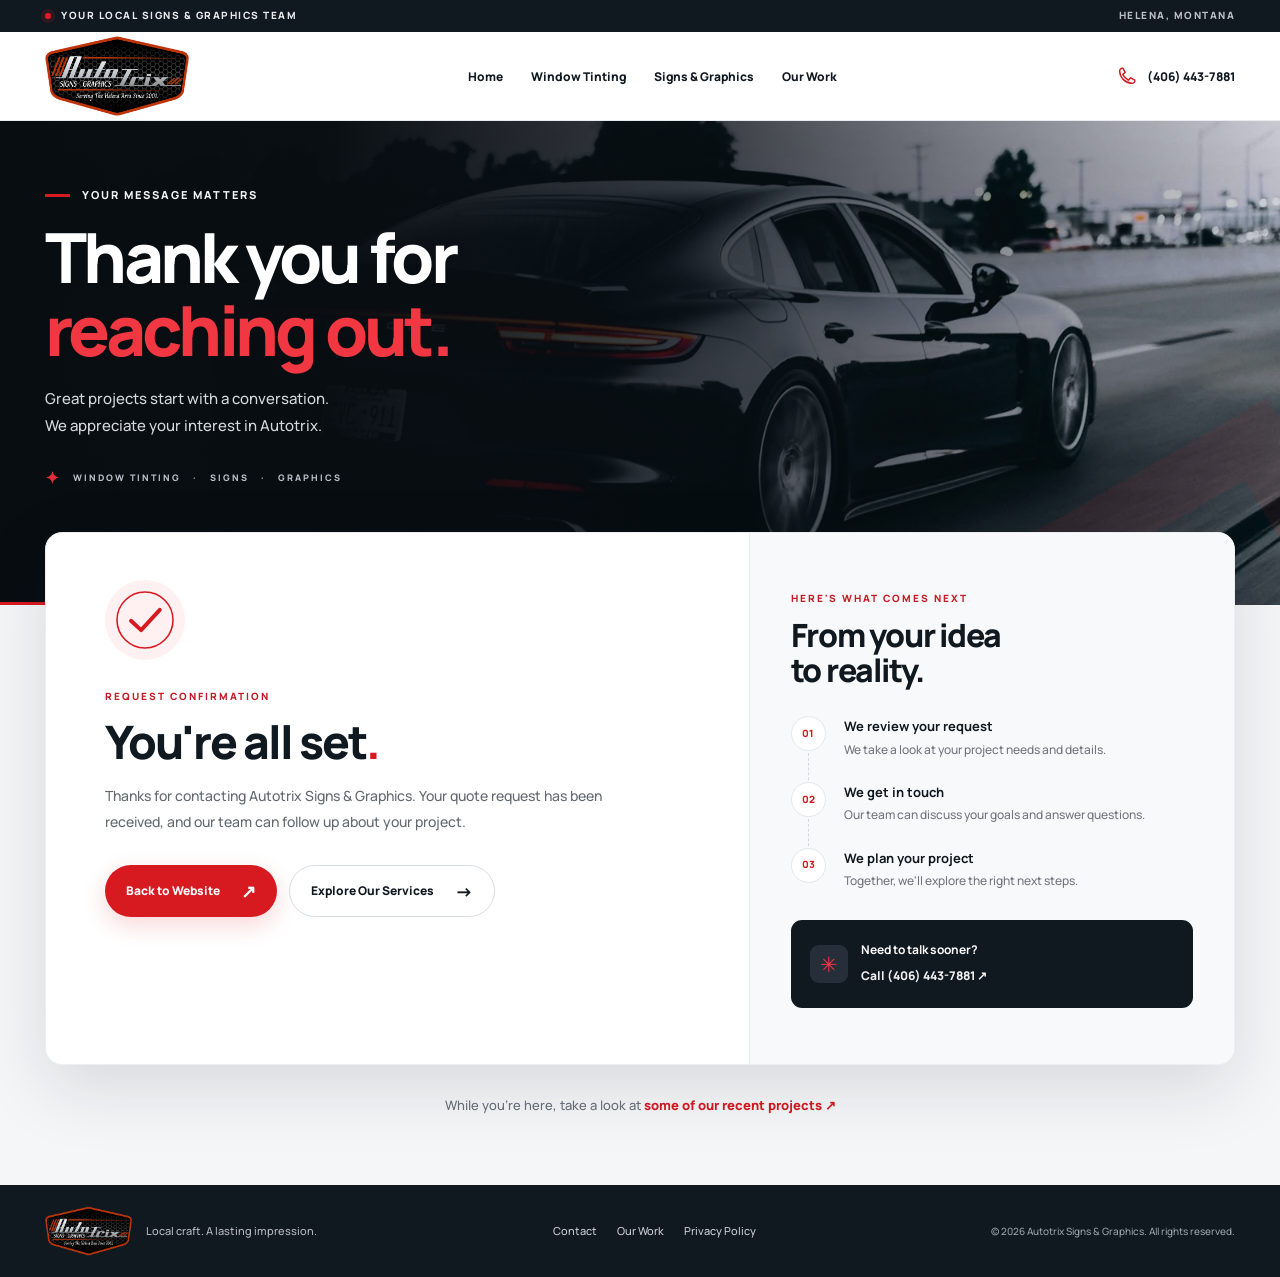
<file: thank-you.html>
<!DOCTYPE html>
<html lang="en">
<head>
  <meta charset="UTF-8" />
  <meta name="viewport" content="width=device-width, initial-scale=1" />
  <meta name="theme-color" content="#101820" />
  <meta name="description" content="Thank you for contacting Autotrix Signs & Graphics in Helena, Montana. Explore our window tinting, signs and custom graphics." />
  <title>Thank You | Autotrix Signs & Graphics</title>
  <link rel="icon" href="assets/favicon.svg" type="image/svg+xml" />
  <link rel="stylesheet" href="assets/fonts.css" />
  <link rel="stylesheet" href="style.css" />
  <link rel="stylesheet" href="thank-you.css" />
</head>
<body class="ty-page">
  <a class="ty-skip" href="#thank-you-main">Skip to main content</a>

  <div class="ty-announcement">
    <div class="ty-container ty-announcement-inner">
      <span><span class="ty-live-dot" aria-hidden="true"></span> YOUR LOCAL SIGNS & GRAPHICS TEAM</span>
      <span class="ty-location">HELENA, MONTANA</span>
    </div>
  </div>

  <header class="ty-header">
    <div class="ty-container ty-navigation">
      <a class="ty-brand" href="index.html#home" aria-label="Autotrix Signs and Graphics — homepage">
        <img src="assets/autotrix-official-logo.png" alt="Autotrix Signs & Graphics" width="1100" height="625" />
      </a>
      <nav class="ty-nav" aria-label="Main navigation">
        <a href="index.html#home">Home</a>
        <a href="index.html#tinting">Window Tinting</a>
        <a href="index.html#services">Signs & Graphics</a>
        <a href="index.html#work">Our Work</a>
      </nav>
      <a class="ty-call" href="tel:+14064437881" aria-label="Call Autotrix at 406 443 7881">
        <svg viewBox="0 0 24 24" width="18" height="18" fill="none" stroke="currentColor" stroke-width="1.7" stroke-linecap="round" stroke-linejoin="round" aria-hidden="true"><path d="M7.5 3.5 10 8l-2.6 2.5a17 17 0 0 0 6.1 6.1L16 14l4.5 2.5a3 3 0 0 1-3.4 3.5C10 19.6 4.4 14 4 6.9a3 3 0 0 1 3.5-3.4Z"/></svg>
        <span>(406) 443-7881</span>
      </a>
    </div>
  </header>

  <main id="thank-you-main">
    <section class="ty-hero" aria-labelledby="thank-you-heading">
      <div class="ty-container ty-hero-inner">
        <p class="ty-eyebrow"><span aria-hidden="true"></span> YOUR MESSAGE MATTERS</p>
        <h1 id="thank-you-heading">Thank you for<br /><em>reaching out.</em></h1>
        <p>Great projects start with a conversation.<br />We appreciate your interest in Autotrix.</p>
        <div class="ty-hero-caption"><span aria-hidden="true">✦</span> WINDOW TINTING <span aria-hidden="true">·</span> SIGNS <span aria-hidden="true">·</span> GRAPHICS</div>
      </div>
      <span class="ty-hero-edge" aria-hidden="true"></span>
    </section>

    <section class="ty-content" aria-label="Request confirmation and next steps">
      <div class="ty-container">
        <div class="ty-confirmation">
          <div class="ty-success">
            <div class="ty-icon-wrap" aria-hidden="true">
              <svg class="ty-check" viewBox="0 0 90 90" xmlns="http://www.w3.org/2000/svg">
                <circle class="ty-check-ring" cx="45" cy="45" r="36" fill="none" stroke="currentColor" stroke-width="2" />
                <path class="ty-check-mark" d="M27 46 40 58 64 32" fill="none" stroke="currentColor" stroke-width="5" stroke-linecap="round" stroke-linejoin="round" />
              </svg>
            </div>
            <p class="ty-card-kicker">REQUEST CONFIRMATION</p>
            <h2>You're all set<span class="ty-period">.</span></h2>
            <p class="ty-lead">Thanks for contacting Autotrix Signs & Graphics. Your quote request has been received, and our team can follow up about your project.</p>
            <div class="ty-buttons">
              <a href="index.html#home" class="ty-btn ty-btn-primary">Back to Website <span aria-hidden="true">↗</span></a>
              <a href="index.html#services" class="ty-btn ty-btn-outline">Explore Our Services <span aria-hidden="true">→</span></a>
            </div>
          </div>
          <aside class="ty-next" aria-labelledby="ty-next-heading">
            <p class="ty-card-kicker">HERE'S WHAT COMES NEXT</p>
            <h2 id="ty-next-heading">From your idea<br />to reality.</h2>
            <ol class="ty-steps">
              <li><span class="ty-step-num">01</span><div><strong>We review your request</strong><p>We take a look at your project needs and details.</p></div></li>
              <li><span class="ty-step-num">02</span><div><strong>We get in touch</strong><p>Our team can discuss your goals and answer questions.</p></div></li>
              <li><span class="ty-step-num">03</span><div><strong>We plan your project</strong><p>Together, we'll explore the right next steps.</p></div></li>
            </ol>
            <div class="ty-help"><span class="ty-help-icon" aria-hidden="true">✳</span><div><strong>Need to talk sooner?</strong><a href="tel:+14064437881">Call (406) 443-7881 <span aria-hidden="true">↗</span></a></div></div>
          </aside>
        </div>
        <p class="ty-under-note">While you're here, take a look at <a href="index.html#work">some of our recent projects <span aria-hidden="true">↗</span></a></p>
      </div>
    </section>
  </main>

  <footer class="ty-footer">
    <div class="ty-container ty-footer-inner">
      <div class="ty-footer-brand"><img src="assets/autotrix-official-logo.png" alt="Autotrix Signs & Graphics" width="1100" height="625" /><span>Local craft. A lasting impression.</span></div>
      <div class="ty-footer-links"><a href="index.html#contact">Contact</a><a href="index.html#work">Our Work</a><a href="https://www.autotrixgraphics.com/privacy" target="_blank" rel="noopener noreferrer">Privacy Policy</a></div>
      <p>© 2026 Autotrix Signs & Graphics. All rights reserved.</p>
    </div>
  </footer>
</body>
</html>
</file>
<file: assets/fonts.css>
@font-face {
  font-family: 'Manrope';
  font-style: normal;
  font-weight: 400;
  font-display: swap;
  src: url(manrope-0.ttf) format('truetype');
}
@font-face {
  font-family: 'Manrope';
  font-style: normal;
  font-weight: 500;
  font-display: swap;
  src: url(manrope-1.ttf) format('truetype');
}
@font-face {
  font-family: 'Manrope';
  font-style: normal;
  font-weight: 600;
  font-display: swap;
  src: url(manrope-2.ttf) format('truetype');
}
@font-face {
  font-family: 'Manrope';
  font-style: normal;
  font-weight: 700;
  font-display: swap;
  src: url(manrope-3.ttf) format('truetype');
}
@font-face {
  font-family: 'Manrope';
  font-style: normal;
  font-weight: 800;
  font-display: swap;
  src: url(manrope-4.ttf) format('truetype');
}
</file>
<file: style.css>
/* AUTOTRIX — Pure CSS, mobile responsive. Change brand colors here. */
:root {
  --red:#d71920;
  --red-dark:#b91017;
  --ink:#101820;
  --muted:#60646b;
  --pale:#f5f6f8;
  --line:#e2e4e7;
  --white:#fff;
  --font:'Manrope',Arial,sans-serif;
  --container:1240px
}
* {
  box-sizing:border-box
}
html {
  scroll-behavior:smooth;
  scroll-padding-top:100px
}
body {
  margin:0;
  color:var(--ink);
  font:500 15px/1.75 var(--font);
  background:#fff;
  -webkit-font-smoothing:antialiased
}
button,input,textarea,select {
  font:inherit
}
button,a,input,select,textarea {
  -webkit-tap-highlight-color:transparent
}
button {
  cursor:pointer
}
button,a {
  touch-action:manipulation
}
button {
  color:inherit
}
a {
  color:inherit;
  text-decoration:none
}
button {
  border:0
}
img {
  display:block;
  max-width:100%
}
h1,h2,h3,p {
  margin:0
}
h1,h2,h3 {
  line-height:1.12;
  font-weight:800;
  letter-spacing:-1.8px
}
h2 {
  font-size:clamp(34px,3.8vw,52px)
}
h3 {
  letter-spacing:-.65px
}
p {
  color:var(--muted)
}
ul {
  padding:0;
  list-style:none
}
svg {
  width:22px;
  height:22px;
  fill:none;
  stroke:currentColor;
  stroke-width:1.6;
  stroke-linecap:round;
  stroke-linejoin:round;
  flex-shrink:0
}
.icon-library {
  position:absolute;
  width:0;
  height:0;
  overflow:hidden
}
.container {
  width:min(var(--container),calc(100% - 96px));
  margin-inline:auto
}
.section {
  padding:106px 0
}
section[id] {
  scroll-margin-top:20px
}
.text-red {
  color:var(--red)
}
.sr-only,.honeypot {
  position:absolute;
  width:1px;
  height:1px;
  padding:0;
  margin:-1px;
  overflow:hidden;
  clip:rect(0,0,0,0);
  white-space:nowrap;
  border:0
}
[hidden] {
  display:none!important
}
.skip-link {
  position:fixed;
  top:8px;
  left:8px;
  padding:10px 20px;
  background:var(--ink);
  color:#fff;
  z-index:1000;
  transform:translateY(-180%)
}
.skip-link:focus {
  transform:none
}
:focus-visible {
  outline:3px solid #e77c24;
  outline-offset:5px
}
::selection {
  background:#d71920;
  color:white
}
/* Shared buttons and section headings */
.button {
  position:relative; /* Keep animated ::before inside the button; fixes page overflow */
  display:inline-flex;
  align-items:center;
  justify-content:center;
  gap:26px;
  min-height:54px;
  padding:16px 25px;
  background:var(--red);
  color:#fff;
  font-size:13px;
  font-weight:800;
  line-height:1.4;
  border:1px solid transparent;
  border-radius:5px;
  transition:background .25s,transform .25s,box-shadow .25s;
  white-space:nowrap
}
.button:hover {
  background:var(--red-dark);
  transform:translateY(-3px);
  box-shadow:0 8px 24px #d7192024
}
.button svg {
  width:19px;
  height:19px;
  transition:transform .25s
}
.button:hover svg {
  transform:translateX(3px)
}
.button-small {
  min-height:46px;
  padding:12px 18px;
  gap:20px
}
.button-white {
  background:#fff;
  color:var(--ink)
}
.button-white:hover {
  background:var(--red);
  color:#fff
}
.button-row {
  display:flex;
  align-items:center;
  gap:30px;
  flex-wrap:wrap
}
.text-link {
  display:inline-flex;
  align-items:center;
  gap:13px;
  font-size:13px;
  font-weight:800;
  border-bottom:1px solid var(--ink);
  padding-bottom:7px
}
.text-link:hover {
  color:var(--red);
  border-color:var(--red)
}
.eyebrow {
  font-size:10px;
  line-height:1.5;
  letter-spacing:2.6px;
  font-weight:800;
  color:var(--red);
  margin-bottom:20px;
  display:flex;
  align-items:center;
  gap:12px
}
.eyebrow:before {
  content:"";
  width:26px;
  height:2px;
  background:var(--red)
}
.eyebrow.light {
  color:#e7e8e9
}
.section-heading {
  margin-bottom:44px
}
.section-heading>p:not(.eyebrow) {
  margin-top:20px
}
.centered {
  text-align:center
}
.centered .eyebrow {
  justify-content:center
}
.centered .eyebrow:after {
  content:"";
  height:2px;
  width:26px;
  background:var(--red)
}
.heading-row {
  display:flex;
  justify-content:space-between;
  align-items:flex-end;
  gap:60px
}
.heading-row>div:last-child:not(:first-child),.heading-row>p {
  max-width:380px
}
.heading-row .text-link {
  margin-top:20px
}
/* Announcement and navigation */
.announcement {
  background:var(--red);
  color:#fff;
  font-size:10px
}
.announcement-inner {
  display:flex;
  justify-content:space-between;
  align-items:center;
  min-height:35px
}
.announcement p {
  color:#fff;
  display:flex;
  align-items:center;
  gap:12px
}
.announcement strong {
  letter-spacing:1px;
  font-size:9px
}
.announcement a {
  margin-left:12px;
  text-decoration:underline;
  text-underline-offset:3px;
  font-weight:700
}
.location {
  font-size:9px;
  letter-spacing:1.6px
}
.live-dot {
  width:5px;
  height:5px;
  border-radius:50%;
  background:#fff;
  display:inline-block;
  box-shadow:0 0 0 4px #ffffff1a;
  flex-shrink:0
}
.site-header {
  position:sticky;
  top:0;
  z-index:30;
  background:#fffffffa;
  border-bottom:1px solid #efefef;
  transition:box-shadow .3s
}
.site-header.scrolled {
  box-shadow:0 6px 20px #1018200c
}
.navigation {
  height:91px;
  display:flex;
  align-items:center;
  justify-content:space-between;
  gap:24px
}
.brand {
  display:inline-flex;
  flex-direction:column;
  line-height:1;
  width:174px;
  flex-shrink:0;
  position:relative;
  transform:skew(-8deg)
}
.brand:before {
  content:"";
  position:absolute;
  left:56px;
  top:-8px;
  width:74px;
  height:17px;
  border-top:3px solid var(--red);
  border-radius:50%;
  transform:rotate(-6deg)
}
.brand-name {
  font-weight:800;
  font-size:31px;
  letter-spacing:-2px
}
.brand-name span {
  color:var(--red)
}
.brand-tagline {
  font-size:8px;
  font-weight:800;
  letter-spacing:3.2px;
  margin:5px 0 0 10px
}
.main-nav {
  display:flex;
  gap:25px;
  align-items:center;
  height:100%
}
.nav-link {
  font-size:11px;
  font-weight:800;
  position:relative;
  display:flex;
  align-items:center;
  height:100%;
  white-space:nowrap
}
.nav-link:after {
  content:"";
  position:absolute;
  bottom:24px;
  height:2px;
  left:0;
  width:0;
  background:var(--red);
  transition:width .25s
}
.nav-link:hover:after,.nav-link.active:after {
  width:100%
}
.header-actions {
  display:flex;
  gap:18px;
  align-items:center
}
.header-phone {
  display:flex;
  align-items:center;
  gap:9px;
  font-size:11px;
  font-weight:800;
  white-space:nowrap
}
.header-phone svg {
  width:18px;
  height:18px
}
.menu-toggle,.mobile-nav-quote {
  display:none
}
/* Hero carousel */
.hero {
  position:relative;
  background:#0b1116;
  color:white;
  isolation:isolate;
  overflow:hidden;
  touch-action:pan-y
}
.hero-slides {
  position:relative;
  min-height:610px
}
.hero-slide {
  position:absolute;
  inset:0;
  opacity:0;
  visibility:hidden;
  transition:opacity .7s ease,visibility .7s
}
.hero-slide.is-active {
  opacity:1;
  visibility:visible;
  z-index:1
}
.hero-slide:after {
  content:"";
  position:absolute;
  inset:0;
  background:linear-gradient(90deg,rgba(6,12,17,.95),rgba(6,12,17,.78) 30%,rgba(6,12,17,.08) 76%),linear-gradient(0deg,#0b1116b8,transparent 45%);
  z-index:-1
}
.hero-image {
  position:absolute;
  inset:0;
  width:100%;
  height:100%;
  object-fit:cover;
  object-position:center 57%;
  z-index:-2;
  transform:scale(1.035);
  transition:transform 8s ease-out
}
.is-active .hero-image {
  transform:scale(1)
}
.hero-slide[data-slide="1"] .hero-image {
  object-position:70% 50%
}
.hero-slide[data-slide="2"] .hero-image {
  object-position:65% 47%
}
.hero-slide[data-slide="3"] .hero-image {
  object-position:65% 55%
}
.hero-content {
  padding-top:79px;
  padding-bottom:90px
}
.hero .eyebrow {
  margin-bottom:25px;
  letter-spacing:3px;
  font-size:10px
}
.hero .eyebrow>span {
  display:none
}
.hero h1,.hero h2 {
  font-size:clamp(46px,5.3vw,76px);
  letter-spacing:-3.8px;
  line-height:1.06;
  max-width:790px
}
.hero em {
  color:#ff3941;
  font-style:normal
}
.hero-description {
  color:#d3d5d7;
  font-size:14px;
  line-height:1.8;
  max-width:415px;
  margin:23px 0 29px
}
.hero-text-link {
  font-size:12px;
  font-weight:700;
  display:flex;
  gap:13px;
  align-items:center;
  color:#f4f4f4
}
.hero-text-link span {
  font-size:21px
}
.hero-local {
  font-size:10px;
  color:#c1c5c9;
  display:flex;
  gap:7px;
  align-items:center;
  margin-top:34px
}
.hero-local svg {
  height:13px;
  width:13px
}
.hero-bottom {
  display:flex;
  align-items:center;
  gap:40px;
  position:relative;
  z-index:3;
  padding-bottom:28px
}
.slide-tabs {
  display:flex;
  width:min(830px,100%);
  gap:30px
}
.slide-tab {
  color:#c6c9cc;
  background:transparent;
  flex:1;
  font-size:11px;
  text-align:left;
  padding:16px 0 0;
  border-top:1px solid #ffffff38;
  transition:color .25s,border-color .25s;
  white-space:nowrap;
  position:relative
}
.slide-tab span {
  font-size:10px;
  margin-right:10px;
  color:#bfc3c7
}
.slide-tab.is-active {
  color:white;
  border-color:var(--red);
  font-weight:800
}
.slide-tab.is-active span {
  color:#ff4e55
}
.slider-controls {
  display:flex;
  gap:8px;
  margin-left:auto
}
.circle-button {
  height:38px;
  width:38px;
  display:inline-flex;
  align-items:center;
  justify-content:center;
  background:transparent;
  border:1px solid #ffffff45;
  border-radius:50%;
  font-size:20px;
  color:white;
  transition:background .25s
}
.circle-button:hover {
  background:var(--red);
  border-color:var(--red)
}
.pause-button {
  font-size:13px
}
.slide-progress {
  height:2px;
  background:var(--red);
  width:0;
  position:absolute;
  bottom:0;
  z-index:4;
  left:0
}
.slide-progress.running {
  animation:slideProgress 7s linear forwards
}
@keyframes slideProgress {
  to {
    width:100%
  }
}
/* Trust */
.trust-strip {
  border-bottom:1px solid var(--line);
  background:#fff
}
.trust-items {
  display:flex;
  padding:29px 0
}
.trust-items>div {
  flex:1;
  display:flex;
  align-items:center;
  justify-content:center;
  gap:16px;
  padding-inline:20px;
  border-right:1px solid var(--line)
}
.trust-items>div:first-child {
  padding-left:0;
  justify-content:flex-start
}
.trust-items>div:last-child {
  border:0;
  padding-right:0;
  justify-content:flex-end
}
.trust-items svg {
  width:31px;
  height:31px
}
.trust-items strong {
  display:block;
  color:var(--ink);
  font-size:11px
}
.trust-items p span {
  display:block;
  font-size:10px;
  color:#74787e;
  line-height:1.7
}
/* Tinting cards */
.tinting-section {
  padding-bottom:105px
}
.tinting-cards {
  display:flex;
  gap:26px;
  margin-top:48px
}
.tint-card {
  width:50%;
  min-height:520px;
  position:relative;
  overflow:hidden;
  border-radius:10px;
  isolation:isolate;
  padding:30px 38px 36px;
  background:var(--ink);
  color:#fff
}
.tint-card:after {
  content:"";
  position:absolute;
  inset:0;
  background:linear-gradient(0deg,#081018 4%,#0b131bde 34%,#0b131b15 100%);
  z-index:-1
}
.tint-card>img {
  position:absolute;
  inset:0;
  width:100%;
  height:100%;
  object-fit:cover;
  z-index:-2;
  transition:transform .8s
}
.tint-card:hover>img {
  transform:scale(1.055)
}
.tint-card:first-child>img {
  object-position:65% 50%
}
.tint-card:nth-child(2)>img {
  object-position:50% 20%
}
.pill {
  display:inline-flex;
  align-items:center;
  gap:7px;
  letter-spacing:1.2px;
  font-size:9px;
  padding:6px 10px;
  border:1px solid #ffffff50;
  border-radius:4px;
  background:#10182025;
  backdrop-filter:blur(6px)
}
.pill:before {
  content:"";
  width:5px;
  height:5px;
  border-radius:50%;
  background:#f43b44
}
.tint-content {
  margin-top:91px;
  position:relative;
  z-index:1
}
.service-icon {
  width:32px;
  height:32px;
  color:#f35a60;
  position:absolute;
  right:0;
  top:3px
}
.tint-content h3 {
  font-size:35px;
  letter-spacing:-1.2px
}
.tint-content>p {
  color:#cdd1d6;
  font-size:12px;
  font-weight:600;
  margin:10px 0 16px
}
.tint-content ul {
  margin:0 0 24px;
  font-size:11px;
  line-height:2.1;
  color:#dfe1e5
}
.tint-content li:before {
  content:"✓";
  color:#ff414b;
  margin-right:10px;
  font-weight:800
}
.tint-content .button {
  font-size:11px;
  min-height:45px;
  padding:12px 16px;
  gap:30px
}
.card-number {
  position:absolute;
  right:25px;
  bottom:12px;
  font-size:112px;
  color:#ffffff06;
  font-weight:800;
  letter-spacing:-10px;
  line-height:1
}
/* Benefits, dark section */
.benefits {
  background:var(--ink);
  color:#fff;
  padding:76px 0 40px
}
.benefits-intro {
  display:flex;
  justify-content:space-between;
  align-items:flex-end;
  gap:80px
}
.benefits-intro h2 {
  font-size:40px
}
.benefits-intro>p {
  max-width:340px;
  color:#b7bec5;
  font-size:13px;
  margin-bottom:5px
}
.benefit-list {
  display:flex;
  margin:45px 0 32px;
  padding-top:35px;
  border-top:1px solid #ffffff20
}
.benefit-list article {
  flex:1;
  padding:0 32px;
  border-right:1px solid #ffffff20
}
.benefit-list article:first-child {
  padding-left:0
}
.benefit-list article:last-child {
  padding-right:0;
  border:0
}
.benefit-list svg {
  width:32px;
  height:32px;
  color:#ff555c;
  margin-bottom:22px
}
.benefit-list h3 {
  font-size:17px;
  letter-spacing:-.3px;
  margin-bottom:12px
}
.benefit-list p {
  font-size:11px;
  color:#b7bec5;
  line-height:1.9;
  max-width:225px
}
.fine-print {
  font-size:9px;
  color:#949da6;
  border-top:1px solid #ffffff15;
  padding-top:20px
}
/* Signs and graphics cards */
.services-grid {
  display:flex;
  flex-wrap:wrap;
  gap:36px 25px
}
.service-card {
  width:calc((100% - 50px)/3);
  background:transparent;
  text-align:left;
  padding:0;
  border-radius:7px
}
.service-photo {
  position:relative;
  height:235px;
  overflow:hidden;
  background:#e4e7ea;
  border-radius:7px
}
.service-photo img {
  width:100%;
  height:100%;
  object-fit:cover;
  transition:transform .65s
}
.service-card:hover img {
  transform:scale(1.07)
}
.service-open {
  position:absolute;
  bottom:15px;
  right:15px;
  display:flex;
  align-items:center;
  justify-content:center;
  width:34px;
  height:34px;
  background:white;
  border-radius:50%;
  font-size:18px;
  transition:background .25s,color .25s
}
.service-card:hover .service-open {
  background:var(--red);
  color:white
}
.service-caption {
  padding:19px 1px 0
}
.service-caption>span {
  font-size:8px;
  font-weight:800;
  letter-spacing:1.5px;
  color:#8b8e94
}
.service-caption h3 {
  font-size:20px;
  margin:7px 0 8px
}
.service-caption p {
  font-size:11px
}
.more-services {
  margin-top:48px;
  padding:27px 0 0;
  border-top:1px solid var(--line)
}
.more-services>span {
  font-size:9px;
  letter-spacing:1.8px;
  font-weight:800;
  color:#81858b
}
.more-services>div {
  display:flex;
  gap:12px;
  flex-wrap:wrap;
  margin-top:14px
}
.more-services button {
  padding:9px 15px;
  background:var(--pale);
  border:1px solid #e8e9ec;
  border-radius:4px;
  font-size:10px;
  transition:color .25s,border-color .25s
}
.more-services button:hover {
  color:var(--red);
  border-color:var(--red)
}
/* Project gallery */
.work-section {
  background:var(--pale)
}
.gallery-toolbar {
  display:flex;
  justify-content:space-between;
  align-items:center;
  gap:20px;
  margin-bottom:25px
}
.gallery-filters {
  display:flex;
  flex-wrap:wrap;
  gap:5px
}
.gallery-filters button {
  background:transparent;
  font-size:11px;
  font-weight:700;
  padding:10px 17px;
  border-radius:5px;
  transition:background .25s,color .25s
}
.gallery-filters button.active {
  background:var(--ink);
  color:#fff
}
.gallery-filters button span {
  font-size:9px;
  opacity:.6;
  margin-left:7px
}
.gallery-hint {
  font-size:8px;
  letter-spacing:1px;
  color:#858990;
  display:flex;
  align-items:center;
  gap:14px
}
.gallery-hint>span {
  font-size:23px;
  color:var(--red)
}
.gallery-grid {
  display:flex;
  flex-wrap:wrap;
  gap:20px
}
.project {
  position:relative;
  isolation:isolate;
  height:290px;
  width:calc((100% - 40px)/3);
  overflow:hidden;
  border-radius:7px;
  text-align:left;
  padding:0;
  background:var(--ink);
  color:#fff
}
.project img {
  width:100%;
  height:100%;
  object-fit:cover;
  transition:transform .7s
}
.project:hover img {
  transform:scale(1.06)
}
.project:after {
  content:"";
  position:absolute;
  inset:25% 0 0;
  background:linear-gradient(transparent,#0b121ae8);
  pointer-events:none
}
.project-caption {
  display:flex;
  align-items:flex-end;
  justify-content:space-between;
  position:absolute;
  z-index:1;
  bottom:24px;
  left:24px;
  right:24px
}
.project-caption small {
  font-size:8px;
  letter-spacing:1.6px;
  color:#e1e5e8;
  display:block;
  margin-bottom:7px
}
.project-caption strong {
  font-size:19px;
  letter-spacing:-.5px
}
.project-plus {
  border:1px solid #ffffff70;
  border-radius:50%;
  width:32px;
  height:32px;
  display:flex;
  align-items:center;
  justify-content:center;
  font-size:20px;
  transition:background .25s;
  flex-shrink:0
}
.project:hover .project-plus {
  background:var(--red);
  border-color:var(--red)
}
/* About */
.about-layout {
  display:flex;
  gap:82px;
  align-items:center
}
.about-image {
  width:48%;
  position:relative;
  min-height:480px
}
.about-image>img {
  width:100%;
  height:480px;
  object-fit:cover;
  border-radius:8px
}
.about-stamp {
  position:absolute;
  bottom:-23px;
  right:-20px;
  background:var(--red);
  color:#fff;
  padding:24px 28px;
  width:225px;
  font-size:8px;
  letter-spacing:1.3px;
  box-shadow:0 16px 40px #d7192020
}
.about-stamp svg {
  display:block;
  margin-bottom:12px;
  width:24px;
  height:24px
}
.about-stamp strong {
  display:block;
  font-size:22px;
  line-height:1.3;
  letter-spacing:-.8px;
  margin-top:12px
}
.about-copy {
  flex:1
}
.about-copy h2 {
  font-size:42px
}
.about-copy>p:not(.eyebrow) {
  font-size:13px;
  margin-top:22px
}
.about-points {
  margin:25px 0 27px;
  display:flex;
  flex-direction:column;
  gap:9px
}
.about-points span {
  display:flex;
  gap:10px;
  font-size:11px;
  font-weight:700;
  align-items:center
}
.about-points svg {
  height:15px;
  width:15px;
  color:var(--red)
}
/* Four-step process */
.process-section {
  background:#fafafa;
  border-top:1px solid #eee
}
.process-steps {
  display:flex;
  gap:30px;
  margin-top:60px
}
.process-steps article {
  flex:1;
  position:relative;
  padding:0 18px 0 0;
  border-top:1px solid #dadddf
}
.step-number {
  position:relative;
  display:block;
  font-size:11px;
  font-weight:800;
  color:var(--red);
  padding-top:19px
}
.step-number:before {
  content:"";
  position:absolute;
  width:7px;
  height:7px;
  background:var(--red);
  border-radius:50%;
  top:-4px;
  left:0
}
.process-steps svg {
  width:31px;
  height:31px;
  margin:25px 0 18px
}
.process-steps h3 {
  font-size:21px;
  margin-bottom:13px
}
.process-steps p {
  font-size:12px;
  max-width:240px
}
/* Review callout */
.reviews-section {
  background:var(--ink);
  color:#fff;
  padding:65px 0;
  overflow:hidden
}
.reviews-layout {
  display:flex;
  align-items:center;
  gap:40px
}
.review-symbol {
  font-family:Georgia,serif;
  font-size:220px;
  color:var(--red);
  line-height:1;
  height:144px;
  align-self:flex-start
}
.reviews-layout>div:nth-child(2) {
  max-width:600px
}
.reviews-layout .eyebrow {
  font-size:9px
}
.reviews-layout h2 {
  font-size:37px
}
.reviews-layout p:not(.eyebrow) {
  color:#b6bec6;
  font-size:12px;
  max-width:470px;
  margin-top:20px
}
.reviews-layout>.button {
  margin-left:auto;
  flex-shrink:0;
  font-size:11px;
  gap:18px
}
/* FAQ */
.faq-layout {
  display:flex;
  gap:100px;
  align-items:flex-start
}
.faq-layout>.section-heading {
  width:36%;
  flex-shrink:0
}
.faq-layout h2 {
  font-size:43px
}
.faq-layout .section-heading>p:not(.eyebrow) {
  font-size:13px
}
.faq-layout .text-link {
  margin-top:28px
}
.faq-list {
  flex:1
}
.faq-list details {
  border-bottom:1px solid var(--line)
}
.faq-list details:first-child {
  border-top:1px solid var(--line)
}
.faq-list summary {
  list-style:none;
  cursor:pointer;
  display:flex;
  align-items:center;
  justify-content:space-between;
  gap:25px;
  padding:22px 0;
  font-size:13px;
  font-weight:800
}
.faq-list summary::-webkit-details-marker {
  display:none
}
.faq-list summary>span {
  width:18px;
  height:18px;
  position:relative;
  flex-shrink:0
}
.faq-list summary>span:before,.faq-list summary>span:after {
  content:"";
  position:absolute;
  width:12px;
  height:1.5px;
  background:var(--red);
  top:8px;
  left:3px
}
.faq-list summary>span:after {
  transform:rotate(90deg);
  transition:transform .25s
}
.faq-list details[open] summary>span:after {
  transform:rotate(0)
}
.faq-list details[open] summary {
  color:var(--red)
}
.faq-list details>div {
  padding:0 25px 23px 0;
  animation:fadeAnswer .3s ease
}
.faq-list details p {
  font-size:12px;
  line-height:1.9
}
@keyframes fadeAnswer {
  from {
    opacity:0;
    transform:translateY(-6px)
  }
  to {
    opacity:1;
    transform:none
  }
}
/* CTA banner */
.quote-banner {
  background:var(--red);
  color:#fff;
  overflow:hidden;
  position:relative
}
.quote-banner-inner {
  display:flex;
  align-items:center;
  justify-content:space-between;
  gap:50px;
  padding-block:58px;
  position:relative;
  isolation:isolate
}
.quote-banner .eyebrow:before {
  background:#fff
}
.quote-banner .eyebrow {
  font-size:9px
}
.quote-banner h2 {
  font-size:45px
}
.quote-banner .button {
  min-width:200px
}
.quote-banner .button:hover {
  background:var(--ink)
}
.banner-decor {
  position:absolute;
  right:15%;
  top:-110px;
  font-size:380px;
  color:#ffffff0c;
  z-index:-1;
  line-height:1.4
}
/* Contact form */
.contact-section {
  background:#fafafa
}
.contact-layout {
  display:flex;
  gap:100px;
  align-items:flex-start
}
.contact-copy {
  width:43%;
  padding-top:15px
}
.contact-copy h2 {
  font-size:43px
}
.contact-copy>p:not(.eyebrow) {
  font-size:13px;
  max-width:385px;
  margin-top:22px
}
.contact-links {
  display:flex;
  flex-direction:column;
  gap:24px;
  margin-top:40px
}
.contact-links>a,.contact-links>div {
  display:flex;
  align-items:center;
  gap:18px
}
.contact-icon {
  display:flex;
  align-items:center;
  justify-content:center;
  width:44px;
  height:44px;
  border:1px solid #e2e4e6;
  border-radius:50%;
  background:white;
  color:var(--red);
  flex-shrink:0
}
.contact-icon svg {
  height:19px;
  width:19px
}
.contact-links small {
  display:block;
  letter-spacing:1.5px;
  font-size:8px;
  color:#898d92;
  margin-bottom:4px
}
.contact-links strong {
  font-size:14px;
  letter-spacing:-.2px
}
.contact-links a:hover strong {
  color:var(--red)
}
.contact-copy p.contact-note {
  font-size:11px;
  border-top:1px solid var(--line);
  padding-top:25px;
  margin-top:35px;
  color:#7d8288
}
.quote-form {
  flex:1;
  background:#fff;
  border:1px solid #e8e9ec;
  padding:36px;
  border-radius:9px;
  box-shadow:0 12px 45px #10182005;
  min-width:0
}
.quote-form h3 {
  font-size:24px
}
.form-intro {
  font-size:11px;
  margin:12px 0 27px
}
.form-row {
  display:flex;
  gap:16px
}
.form-row>.form-field {
  width:50%
}
.form-field {
  margin-bottom:18px
}
.form-field label {
  display:block;
  font-size:10px;
  font-weight:800;
  margin-bottom:7px
}
.form-field label>span {
  color:var(--red)
}
.form-field input,.form-field select,.form-field textarea {
  width:100%;
  border:1px solid #dfe2e5;
  border-radius:4px;
  background:#fcfcfd;
  padding:12px 13px;
  min-height:46px;
  color:var(--ink);
  font-size:11px;
  transition:border-color .2s,box-shadow .2s
}
.form-field textarea {
  resize:vertical;
  min-height:105px
}
.form-field input:focus,.form-field select:focus,.form-field textarea:focus {
  outline:none;
  border-color:var(--red);
  box-shadow:0 0 0 3px #d7192010;
  background:white
}
.form-field ::placeholder {
  color:#92979f
}
.form-submit {
  width:100%;
  font-size:12px;
  justify-content:space-between
}
.form-note {
  font-size:9px;
  line-height:1.8;
  color:#82878e;
  margin-top:14px;
  text-align:center
}
.form-result {
  margin-top:18px;
  padding:18px;
  background:#f2f7f2;
  border:1px solid #d4e5d3;
  border-radius:5px;
  font-size:12px
}
.form-result p {
  color:#28422c
}
.form-result a {
  margin-top:12px;
  display:inline-flex;
  color:#fff;
  background:var(--ink);
  padding:8px 15px;
  border-radius:3px;
  font-weight:800
}
.form-result.error {
  background:#fff2f2;
  border-color:#ffcece
}
.form-result.error p {
  color:#9d1118
}
/* Footer */
.site-footer {
  padding:60px 0 0;
  background:#0b1218;
  color:#fff
}
.footer-main {
  display:flex;
  gap:55px;
  padding-bottom:45px
}
.footer-brand {
  flex:1.5
}
.footer-brand>img {
  width:135px;
  height:auto;
  max-height:90px;
  object-fit:contain;
  margin-bottom:20px
}
.footer-brand>p {
  font-size:11px;
  color:#a3acb4;
  line-height:1.9
}
.social-links {
  display:flex;
  gap:18px;
  margin-top:22px;
  font-size:9px;
  color:#c7cdd3
}
.social-links a:hover {
  color:#ff565e
}
.footer-column {
  flex:1;
  display:flex;
  flex-direction:column;
  gap:10px;
  font-size:10px;
  color:#a3acb4
}
.footer-column h3 {
  font-size:12px;
  color:#fff;
  letter-spacing:0;
  margin-bottom:10px
}
.footer-column a:hover {
  color:#fff
}
.footer-contact {
  flex:1.45
}
.footer-contact p {
  color:#a3acb4
}
.footer-local {
  display:flex;
  gap:10px;
  align-items:center;
  font-size:7px;
  letter-spacing:1px;
  margin-top:12px
}
.footer-local .live-dot {
  background:var(--red)
}
.footer-bottom {
  display:flex;
  gap:32px;
  border-top:1px solid #ffffff12;
  padding-block:23px;
  font-size:9px;
  color:#8a959e
}
.footer-bottom>span {
  margin-right:auto
}
.back-to-top {
  position:fixed;
  bottom:24px;
  right:24px;
  width:42px;
  height:42px;
  border:1px solid #ffffff20;
  background:var(--ink);
  color:#fff;
  border-radius:50%;
  font-size:20px;
  z-index:20;
  opacity:0;
  visibility:hidden;
  transform:translateY(10px);
  transition:opacity .3s,transform .3s,visibility .3s
}
.back-to-top.visible {
  opacity:1;
  visibility:visible;
  transform:none
}
.back-to-top:hover {
  background:var(--red)
}
/* Dialogs */
body.dialog-open {
  overflow:hidden
}
dialog {
  border:0;
  padding:0;
  border-radius:10px;
  max-width:calc(100% - 32px);
  max-height:88dvh;
  overscroll-behavior:contain
}
dialog::backdrop {
  background:#080f17c9;
  backdrop-filter:blur(5px)
}
.service-dialog {
  width:570px;
  padding:45px
}
.service-dialog h2 {
  font-size:35px;
  margin-bottom:20px;
  padding-right:16px
}
.service-dialog>p:not(.eyebrow) {
  font-size:13px
}
.service-dialog ul {
  margin:24px 0;
  font-size:12px
}
.service-dialog li {
  padding:8px 0;
  border-bottom:1px solid var(--line)
}
.service-dialog li:before {
  content:"✓";
  color:var(--red);
  margin-right:10px
}
.service-dialog .detail-note {
  font-size:11px;
  color:#747b83;
  margin-bottom:25px
}
.dialog-close {
  position:absolute;
  right:15px;
  top:15px;
  background:#f2f3f5;
  width:34px;
  height:34px;
  border-radius:50%;
  font-size:25px;
  line-height:1;
  color:var(--ink);
  z-index:2
}
.dialog-close:hover {
  background:var(--red);
  color:white
}
.lightbox {
  width:min(1000px,calc(100% - 32px));
  background:var(--ink);
  padding:12px
}
.lightbox>img {
  width:100%;
  max-height:70dvh;
  object-fit:contain;
  border-radius:4px
}
.lightbox>p {
  font-size:13px;
  color:white;
  padding:16px 12px 8px
}
.lightbox .dialog-close {
  right:20px;
  top:20px
}
/* Scroll reveal: content remains visible when JavaScript is unavailable. */
.js .reveal {
  opacity:0;
  transform:translateY(25px);
  transition:opacity .65s ease,transform .65s cubic-bezier(.2,.7,.2,1);
  transition-delay:var(--delay,0ms)
}
.js .reveal.is-visible {
  opacity:1;
  transform:none
}
/* Laptop and tablet */
@media(min-width:1500px) {
  .hero-slides {
    min-height:650px
  }
  .hero-content {
    padding-top:95px
  }
  .hero-image {
    object-position:center 60%
  }
}
@media(max-width:1250px) {
  .container {
    width:calc(100% - 64px)
  }
  .main-nav {
    gap:18px
  }
  .header-phone span {
    display:none
  }
  .navigation {
    gap:20px
  }
  .nav-link {
    font-size:10px
  }
  .brand {
    width:160px
  }
  .header-actions {
    gap:15px
  }
  .hero-slides {
    min-height:600px
  }
  .slide-tabs {
    gap:20px
  }
  .slide-tab {
    font-size:10px
  }
  .slide-tab span {
    margin-right:7px
  }
  .trust-items>div {
    gap:11px;
    padding-inline:15px
  }
  .trust-items strong {
    font-size:10px
  }
  .trust-items p span {
    font-size:9px
  }
  .about-layout {
    gap:60px
  }
  .contact-layout {
    gap:60px
  }
  .faq-layout {
    gap:65px
  }
  .footer-main {
    gap:30px
  }
}
@media(max-width:1000px) {
  .container {
    width:calc(100% - 48px)
  }
  .section {
    padding:80px 0
  }
  .navigation {
    height:78px
  }
  .main-nav {
    gap:15px
  }
  .nav-link {
    font-size:9px
  }
  .header-quote {
    display:none
  }
  .header-phone span {
    display:inline
  }
  .header-phone {
    font-size:10px
  }
  .brand {
    width:145px
  }
  .brand-name {
    font-size:28px
  }
  .brand-tagline {
    font-size:7px
  }
  .hero-content {
    padding-top:75px
  }
  .hero h1,.hero h2 {
    font-size:61px
  }
  .hero-slides {
    min-height:590px
  }
  .hero-bottom {
    gap:20px
  }
  .slider-controls {
    gap:6px
  }
  .circle-button {
    width:31px;
    height:31px
  }
  .slide-tabs {
    gap:15px
  }
  .slide-tab {
    font-size:9px
  }
  .trust-items {
    flex-wrap:wrap;
    gap:22px 0;
    padding-block:26px
  }
  .trust-items>div {
    width:50%;
    flex:auto;
    justify-content:flex-start!important;
    padding-left:25px!important
  }
  .trust-items>div:nth-child(2) {
    border:0
  }
  .trust-items strong {
    font-size:11px
  }
  .trust-items p span {
    font-size:10px
  }
  .tint-card {
    padding:25px;
    min-height:520px
  }
  .tint-content h3 {
    font-size:31px
  }
  .tinting-cards {
    gap:20px
  }
  .service-icon {
    width:26px;
    height:26px
  }
  .benefits-intro {
    gap:50px
  }
  .benefits-intro h2 {
    font-size:35px
  }
  .benefit-list article {
    padding-inline:20px
  }
  .benefit-list p {
    font-size:10px
  }
  .services-grid {
    gap:30px 20px
  }
  .service-card {
    width:calc((100% - 40px)/3)
  }
  .service-photo {
    height:195px
  }
  .service-caption h3 {
    font-size:17px
  }
  .service-caption p {
    font-size:10px
  }
  .project {
    height:260px
  }
  .project-caption {
    left:17px;
    right:17px;
    bottom:18px
  }
  .project-caption strong {
    font-size:16px
  }
  .gallery-hint {
    display:none
  }
  .about-layout {
    gap:45px
  }
  .about-copy h2 {
    font-size:34px
  }
  .about-image>img {
    height:450px
  }
  .about-stamp {
    width:185px;
    padding:20px;
    right:-10px
  }
  .about-stamp strong {
    font-size:20px
  }
  .process-steps {
    gap:20px
  }
  .process-steps h3 {
    font-size:18px
  }
  .process-steps p {
    font-size:11px
  }
  .reviews-layout {
    gap:25px
  }
  .review-symbol {
    font-size:170px;
    width:65px;
    flex-shrink:0
  }
  .reviews-layout h2 {
    font-size:33px
  }
  .reviews-layout>.button {
    padding:13px;
    gap:12px;
    font-size:10px
  }
  .faq-layout {
    gap:50px
  }
  .faq-layout h2 {
    font-size:36px
  }
  .faq-list summary {
    font-size:12px
  }
  .quote-banner h2 {
    font-size:39px
  }
  .contact-layout {
    gap:40px
  }
  .contact-copy h2 {
    font-size:35px
  }
  .quote-form {
    padding:27px
  }
  .contact-links strong {
    font-size:12px
  }
  .footer-main {
    gap:25px
  }
  .footer-column {
    font-size:9px
  }
  .footer-local {
    font-size:6px
  }
  .footer-brand>p {
    font-size:10px
  }
}
/* Mobile navigation and stacked section layouts */
@media(max-width:760px) {
  html {
    scroll-padding-top:76px
  }
  .container {
    width:calc(100% - 40px)
  }
  .section {
    padding:66px 0
  }
  h2 {
    font-size:35px;
    letter-spacing:-1.5px
  }
  .announcement-inner {
    justify-content:center;
    min-height:35px
  }
  .announcement p {
    gap:7px;
    font-size:8px
  }
  .announcement strong {
    font-size:7px;
    letter-spacing:.5px
  }
  .announce-copy {
    font-size:8px
  }
  .announcement a,.location,.announcement .live-dot {
    display:none
  }
  .navigation {
    height:76px;
    gap:15px
  }
  .brand {
    width:158px
  }
  .brand-name {
    font-size:29px
  }
  .brand-tagline {
    font-size:7px
  }
  .header-actions {
    gap:18px
  }
  .header-phone {
    border:1px solid var(--line);
    border-radius:50%;
    width:35px;
    height:35px;
    justify-content:center
  }
  .header-phone span {
    display:none
  }
  .header-phone svg {
    width:16px;
    height:16px
  }
  .menu-toggle {
    display:flex;
    width:30px;
    height:35px;
    background:none;
    flex-direction:column;
    gap:7px;
    align-items:center;
    justify-content:center;
    padding:0
  }
  .menu-toggle span {
    width:23px;
    height:2px;
    background:var(--ink);
    transition:transform .25s
  }
  .menu-toggle[aria-expanded="true"] span:first-child {
    transform:translateY(4.5px) rotate(45deg)
  }
  .menu-toggle[aria-expanded="true"] span:last-child {
    transform:translateY(-4.5px) rotate(-45deg)
  }
  .main-nav {
    display:none;
    position:absolute;
    top:76px;
    left:0;
    right:0;
    height:auto;
    max-height:calc(100dvh - 76px);
    overflow:auto;
    background:#fff;
    padding:20px;
    box-shadow:0 14px 20px #0000000d;
    flex-direction:column;
    gap:0;
    align-items:stretch
  }
  .main-nav.is-open {
    display:flex
  }
  .nav-link {
    font-size:14px;
    padding:13px 5px;
    border-bottom:1px solid #eee
  }
  .nav-link:after {
    display:none
  }
  .nav-link.active {
    color:var(--red)
  }
  .mobile-nav-quote {
    display:flex;
    margin-top:18px
  }
  .hero-slides {
    min-height:580px
  }
  .hero-content {
    padding-top:72px;
    padding-bottom:55px
  }
  .hero h1,.hero h2 {
    font-size:49px;
    letter-spacing:-2.5px;
    max-width:100%;
    line-height:1.06
  }
  .hero .eyebrow {
    font-size:8px;
    letter-spacing:2px;
    margin-bottom:23px
  }
  .hero-image {
    object-position:65% 50%
  }
  .hero-slide:after {
    background:linear-gradient(90deg,#081017e3,#08101768),linear-gradient(0deg,#081017,transparent 80%)
  }
  .hero-description {
    font-size:12px;
    max-width:330px;
    margin-top:23px;
    margin-bottom:26px
  }
  .hero .button-row {
    gap:22px
  }
  .hero .button {
    font-size:11px;
    min-height:49px;
    padding:13px 18px;
    gap:20px
  }
  .hero-text-link {
    font-size:10px;
    gap:7px
  }
  .hero-local {
    font-size:9px;
    margin-top:28px
  }
  .hero-bottom {
    padding-bottom:22px;
    gap:20px;
    align-items:center
  }
  .slide-tabs {
    gap:9px;
    max-width:145px
  }
  .slide-tab {
    font-size:0;
    width:24px;
    height:24px;
    min-width:24px;
    padding:0;
    flex:0 0 auto;
    border:0;
    display:flex;
    align-items:center;
    justify-content:center
  }
  .slide-tab:after {
    content:"";
    display:block;
    width:6px;
    height:6px;
    border-radius:50%;
    background:#7c8389
  }
  .slide-tab.is-active:after {
    background:#e52d35;
    width:20px;
    border-radius:4px
  }
  .slide-tab span {
    display:none
  }
  .slider-controls .circle-button {
    width:34px;
    height:34px
  }
  .trust-items {
    padding:24px 0;
    gap:23px 0
  }
  .trust-items>div {
    gap:11px;
    padding:0 10px!important;
    align-items:flex-start;
    border:0
  }
  .trust-items svg {
    width:25px;
    height:25px;
    margin-top:4px
  }
  .trust-items strong {
    font-size:9px
  }
  .trust-items p span {
    font-size:8px
  }
  .section-heading {
    margin-bottom:30px
  }
  .eyebrow {
    font-size:8px;
    letter-spacing:2px;
    margin-bottom:17px
  }
  .section-heading>p:not(.eyebrow) {
    font-size:12px;
    margin-top:18px
  }
  .tinting-cards {
    flex-direction:column;
    gap:22px;
    margin-top:32px
  }
  .tint-card {
    width:100%;
    min-height:485px;
    padding:27px
  }
  .tint-content {
    margin-top:80px
  }
  .tint-content h3 {
    font-size:34px
  }
  .tint-content>p {
    font-size:12px
  }
  .tint-content ul {
    font-size:11px
  }
  .tint-content .button {
    font-size:11px
  }
  .service-icon {
    width:30px;
    height:30px
  }
  .benefits {
    padding-bottom:30px
  }
  .benefits-intro {
    display:block
  }
  .benefits-intro h2 {
    font-size:33px
  }
  .benefits-intro>p {
    margin-top:22px;
    font-size:12px
  }
  .benefit-list {
    flex-wrap:wrap;
    margin-top:30px;
    padding-top:26px;
    gap:30px 0
  }
  .benefit-list article {
    flex:auto;
    width:50%;
    padding:0 18px 0 0
  }
  .benefit-list article:nth-child(even) {
    padding-left:20px;
    padding-right:0;
    border:0
  }
  .benefit-list svg {
    height:27px;
    width:27px;
    margin-bottom:17px
  }
  .benefit-list h3 {
    font-size:16px;
    margin-bottom:10px
  }
  .benefit-list p {
    font-size:10px;
    max-width:200px
  }
  .fine-print {
    font-size:8px
  }
  .heading-row {
    display:block
  }
  .heading-row>p,.heading-row>div:last-child:not(:first-child) {
    margin-top:20px;
    max-width:100%;
    font-size:12px
  }
  .heading-row .text-link {
    margin-top:15px;
    font-size:11px
  }
  .services-grid {
    gap:26px 16px
  }
  .service-card {
    width:calc((100% - 16px)/2)
  }
  .service-photo {
    height:175px
  }
  .service-caption {
    padding-top:12px
  }
  .service-caption>span {
    font-size:6px;
    letter-spacing:1px
  }
  .service-caption h3 {
    font-size:16px;
    line-height:1.2;
    margin-top:6px;
    margin-bottom:7px;
    letter-spacing:-.5px
  }
  .service-caption p {
    font-size:9px;
    line-height:1.7
  }
  .service-open {
    width:29px;
    height:29px;
    font-size:16px;
    right:10px;
    bottom:10px
  }
  .more-services {
    margin-top:30px;
    padding-top:22px
  }
  .more-services>span {
    font-size:8px
  }
  .more-services>div {
    gap:8px
  }
  .more-services button {
    font-size:9px;
    padding:8px 11px
  }
  .gallery-toolbar {
    margin-bottom:21px
  }
  .gallery-filters {
    gap:3px;
    width:100%
  }
  .gallery-filters button {
    font-size:9px;
    padding:9px 11px
  }
  .gallery-filters button span {
    font-size:8px;
    margin-left:4px
  }
  .gallery-grid {
    gap:15px
  }
  .project {
    width:calc((100% - 15px)/2);
    height:230px
  }
  .project-caption {
    left:14px;
    right:14px;
    bottom:16px;
    gap:8px
  }
  .project-caption small {
    font-size:6px;
    letter-spacing:1px;
    margin-bottom:6px
  }
  .project-caption strong {
    font-size:14px;
    line-height:1.3;
    display:block
  }
  .project-plus {
    width:25px;
    height:25px;
    font-size:16px
  }
  .about-layout {
    flex-direction:column;
    gap:62px
  }
  .about-image {
    width:100%;
    min-height:350px
  }
  .about-image>img {
    height:350px
  }
  .about-stamp {
    right:15px;
    bottom:-25px;
    width:190px;
    padding:22px
  }
  .about-stamp strong {
    font-size:20px
  }
  .about-copy {
    width:100%
  }
  .about-copy h2 {
    font-size:36px
  }
  .about-copy>p:not(.eyebrow) {
    font-size:12px
  }
  .about-points span {
    font-size:11px
  }
  .text-link {
    font-size:11px
  }
  .process-steps {
    flex-wrap:wrap;
    gap:35px 25px;
    margin-top:40px
  }
  .process-steps article {
    flex:auto;
    width:calc((100% - 25px)/2);
    padding-right:0
  }
  .process-steps h3 {
    font-size:19px
  }
  .process-steps p {
    font-size:11px
  }
  .process-steps svg {
    height:28px;
    width:28px;
    margin:20px 0 16px
  }
  .reviews-layout {
    flex-wrap:wrap;
    gap:20px
  }
  .review-symbol {
    display:none
  }
  .reviews-layout>div:nth-child(2) {
    width:100%
  }
  .reviews-layout h2 {
    font-size:34px
  }
  .reviews-layout p:not(.eyebrow) {
    font-size:12px
  }
  .reviews-layout>.button {
    margin:5px 0 0;
    font-size:11px;
    padding:15px 20px
  }
  .faq-layout {
    display:block
  }
  .faq-layout>.section-heading {
    width:100%;
    margin-bottom:35px
  }
  .faq-layout h2 {
    font-size:36px
  }
  .faq-layout .section-heading>p:not(.eyebrow) {
    font-size:12px
  }
  .faq-layout .text-link {
    margin-top:19px
  }
  .faq-list summary {
    font-size:12px;
    padding-block:20px
  }
  .faq-list details p {
    font-size:11px
  }
  .quote-banner-inner {
    flex-direction:column;
    align-items:flex-start;
    gap:30px;
    padding-block:48px
  }
  .quote-banner h2 {
    font-size:37px
  }
  .quote-banner .eyebrow {
    font-size:8px
  }
  .quote-banner .button {
    font-size:12px;
    min-height:49px;
    min-width:185px
  }
  .banner-decor {
    font-size:280px;
    right:-20px;
    top:-20px
  }
  .contact-layout {
    display:block
  }
  .contact-copy {
    width:100%;
    padding:0
  }
  .contact-copy h2 {
    font-size:35px
  }
  .contact-copy>p:not(.eyebrow) {
    font-size:12px
  }
  .contact-links {
    margin-top:29px;
    gap:22px
  }
  .contact-links strong {
    font-size:13px
  }
  .contact-note {
    display:none
  }
  .quote-form {
    margin-top:40px;
    padding:25px
  }
  .quote-form h3 {
    font-size:24px
  }
  .form-field input,.form-field select,.form-field textarea {
    font-size:16px;
    min-height:48px;
    padding:10px 12px
  }
  .form-field label {
    font-size:11px
  }
  .form-field input::placeholder,.form-field textarea::placeholder {
    font-size:12px
  }
  .form-field select {
    font-size:13px
  }
  .form-row {
    gap:12px
  }
  .form-note {
    font-size:9px
  }
  .site-footer {
    padding-top:40px
  }
  .footer-main {
    flex-wrap:wrap;
    gap:35px 25px;
    padding-bottom:35px
  }
  .footer-brand {
    flex:auto;
    width:100%
  }
  .footer-brand>img {
    width:120px
  }
  .footer-brand>p {
    font-size:11px
  }
  .social-links {
    font-size:10px
  }
  .footer-column {
    width:calc(50% - 13px);
    flex:auto;
    gap:11px;
    font-size:11px
  }
  .footer-column h3 {
    font-size:12px
  }
  .footer-contact {
    width:100%;
    margin-top:3px
  }
  .footer-local {
    font-size:8px
  }
  .footer-bottom {
    flex-wrap:wrap;
    gap:15px 25px;
    font-size:8px;
    padding-block:20px
  }
  .footer-bottom>span {
    width:100%;
    margin:0
  }
  .back-to-top {
    bottom:18px;
    right:16px;
    width:36px;
    height:36px;
    font-size:17px
  }
  .service-dialog {
    padding:35px 25px
  }
  .service-dialog h2 {
    font-size:30px
  }
  .service-dialog>p:not(.eyebrow) {
    font-size:12px
  }
  .service-dialog ul {
    font-size:11px
  }
  .lightbox>p {
    font-size:11px
  }
}
@media(max-width:400px) {
  .container {
    width:calc(100% - 32px)
  }
  .announcement p {
    gap:5px
  }
  .announcement strong {
    font-size:6px
  }
  .announce-copy {
    font-size:7px
  }
  .hero h1,.hero h2 {
    font-size:43px
  }
  .hero .button-row {
    gap:19px
  }
  .hero-text-link {
    font-size:9px
  }
  .hero .button {
    padding:13px 15px;
    gap:15px
  }
  .hero-slides {
    min-height:570px
  }
  .tint-card {
    padding:23px
  }
  .service-photo {
    height:145px
  }
  .service-caption h3 {
    font-size:15px
  }
  .service-caption>span {
    letter-spacing:.5px
  }
  .project {
    width:100%;
    height:285px
  }
  .project-caption strong {
    font-size:19px
  }
  .project-caption small {
    font-size:8px
  }
  .gallery-filters button {
    padding:9px;
    font-size:8px
  }
  .form-row {
    display:block
  }
  .form-row>.form-field {
    width:100%
  }
  .quote-form {
    padding:22px
  }
  .contact-copy h2 {
    font-size:32px
  }
}
/* Respect accessibility preferences; no animation needed to read the page. */
@media(prefers-reduced-motion:reduce) {
  html {
    scroll-behavior:auto
  }
  *,*:before,*:after {
    animation:none!important;
    transition:none!important
  }
  .js .reveal {
    opacity:1;
    transform:none
  }
  .hero-image {
    transform:none
  }
  .slide-progress {
    display:none
  }
}

/* CSS-only playback icon avoids platform-specific emoji rendering. */
.pause-button { gap: 3px; }
.pause-button::before, .pause-button::after { content: ""; width: 2px; height: 10px; background: currentColor; }
.pause-button.is-paused::before { width: 0; height: 0; background: transparent; border-top: 5px solid transparent; border-bottom: 5px solid transparent; border-left: 8px solid currentColor; margin-left: 2px; }
.pause-button.is-paused::after { display: none; }

/* ================================================================
   AUTOTRIX DESIGN UPGRADE — NOV 2026
   Brand-preserving visual polish + accessible motion details.
   Adjust the tokens below to fine-tune the look in one place.
   Original section layouts and every original interaction remain.
   ================================================================ */
:root {
  --red:#dc202b;
  --red-dark:#b91421;
  --ink:#11171c;
  --muted:#60656c;
  --pale:#f6f5f1;
  --line:#e7e6e2;
  --container:1280px;
  --ease-out:cubic-bezier(.22,1,.36,1);
  --radius-lg:20px;
}
body {background:#fbfaf7;}
body,button,input,textarea,select {font-family:var(--font);}
h1,h2,h3 {letter-spacing:-.055em;}
h2 {font-size:clamp(38px,4.25vw,60px);line-height:1.1;}
h3 {letter-spacing:-.035em;}
p {line-height:1.83;}
.container {width:min(var(--container),calc(100% - 104px));}
.section {padding:116px 0;}
.text-red {color:var(--red);}
.eyebrow {font-size:10px;letter-spacing:.18em;gap:13px;}
.eyebrow:before {height:3px;width:24px;border-radius:10px;}
.section-heading {margin-bottom:55px;}
.section-heading>p:not(.eyebrow) {font-size:14px;max-width:530px;}
.centered>p:not(.eyebrow) {margin-inline:auto;}
.heading-row {gap:55px;}
.heading-row>div:last-child:not(:first-child),.heading-row>p {font-size:14px;}
.text-link {transition:color .2s,border-color .2s,gap .2s;}
.text-link:hover {gap:19px;}

/* A tiny progress guide, intentionally unobtrusive. */
.scroll-progress {position:fixed;left:0;top:0;z-index:110;pointer-events:none;height:3px;width:100%;background:var(--red);transform:scaleX(0);transform-origin:left center;box-shadow:0 0 13px #dc202b75;}

/* Header: cleaner type rhythm and a confident action button. */
.announcement {background:#171b20;color:white;}
.announcement-inner {min-height:39px;}
.announcement .live-dot {background:#ff4c54;box-shadow:0 0 0 4px #ff4c5425;}
.announcement strong {color:#fff;}
.announcement a {color:#ff858a;transition:color .2s;}
.announcement a:hover {color:white;}
.site-header {background:#fffdf9f7;border-bottom:1px solid #16191c14;backdrop-filter:blur(18px);-webkit-backdrop-filter:blur(18px);}
.site-header.scrolled {box-shadow:0 15px 38px #0f131a12;}
.navigation {height:90px;}
.brand-name {font-size:33px;letter-spacing:-2.6px;}
.brand-tagline {letter-spacing:3.55px;}
.nav-link {font-size:11px;font-weight:800;transition:color .2s;}
.nav-link.active,.nav-link:hover {color:var(--red);}
.nav-link:after {bottom:23px;border-radius:10px;}
.header-phone:hover {color:var(--red);}
.header-quote {box-shadow:0 7px 17px #d7192022;}

.button {border-radius:999px;min-height:55px;padding:15px 25px;gap:22px;transition:background .3s,transform .35s var(--ease-out),box-shadow .3s,color .3s;}
.button:hover {transform:translateY(-4px);box-shadow:0 14px 31px #d7192040;}
.button svg {transition:transform .35s var(--ease-out);}
.button:hover svg {transform:translate(3px,-2px);}
.button-small {min-height:46px;padding:11px 20px;}
.button-white:hover {box-shadow:0 12px 30px #0b111633;}

/* Hero: editorial-scale title, kinetic text reveal and subtle detailing. */
.hero {background:#0b1014;}
.hero-slides {min-height:680px;}
.hero-slide {transition:opacity .85s var(--ease-out),visibility .85s;}
.hero-slide:after {background:linear-gradient(90deg,#070d13f5 0%,#070d13dc 25%,#070d13a3 47%,#070d1314 90%),linear-gradient(0deg,#0a1116bd,transparent 52%);}
.hero-image {transform:scale(1.12);transition:transform 8s linear,filter .8s;filter:saturate(.9) contrast(1.08);}
.is-active .hero-image {transform:scale(1.018);}
.hero-content {position:relative;padding-top:106px;padding-bottom:125px;z-index:1;}
.hero .eyebrow {color:#faf9f7;font-size:10px;letter-spacing:.23em;margin-bottom:30px;}
.hero .eyebrow:before {background:#ff3e49;}
.hero h1,.hero h2 {max-width:880px;font-size:clamp(58px,6.2vw,96px);line-height:1.015;letter-spacing:-.065em;text-wrap:balance;}
.hero em {font-family:Georgia,'Times New Roman',serif;font-size:.97em;font-style:italic;letter-spacing:-.078em;font-weight:700;color:#ff4550;}
.hero-description {font-size:15px;line-height:1.85;max-width:500px;color:#d4d9dd;margin:29px 0 32px;}
.hero-text-link {font-size:12px;border-bottom:1px solid #ffffff64;padding-bottom:5px;transition:gap .2s,color .2s;}
.hero-text-link:hover {color:#ff8488;gap:19px;}
.hero-local {font-size:11px;color:#cdd0d2;margin-top:35px;letter-spacing:.015em;}
.hero-edge-note {position:absolute;z-index:2;right:35px;top:50%;transform:translateY(-50%);writing-mode:vertical-rl;letter-spacing:.45em;font-size:9px;font-weight:800;color:#ffffffb0;pointer-events:none;}
.hero-edge-note span {color:#ff4b53;margin:12px 0;}
.hero-corner-lines {position:absolute;z-index:2;right:58px;bottom:113px;width:65px;height:65px;pointer-events:none;opacity:.6;}
.hero-corner-lines span:first-child {position:absolute;top:0;right:0;width:100%;height:1px;background:#fff;}
.hero-corner-lines span:last-child {position:absolute;top:0;right:0;width:1px;height:100%;background:#fff;}
.hero-bottom {padding-bottom:30px;}
.slide-tabs {gap:20px;}
.slide-tab {padding-top:17px;border-color:#ffffff37;font-size:11px;transition:border-color .3s,color .3s;}
.slide-tab::after {content:"";position:absolute;left:0;right:100%;top:-2px;height:2px;background:#ff4c55;transition:right .4s var(--ease-out);}
.slide-tab.is-active::after {right:0;}
.slide-tab.is-active {border-color:#ffffff26;}
.slider-controls {gap:10px;}
.circle-button {height:44px;width:44px;border-color:#ffffff6b;transition:background .25s,border-color .25s,transform .25s;}
.circle-button:hover {transform:translateY(-2px);}
.slide-progress {height:3px;background:#fb404b;}

/* Animate hero text *on every slide change*, not just on initial load. */
@media(prefers-reduced-motion:no-preference) {
  .hero-slide .hero-content>.eyebrow,
  .hero-slide .hero-content>h1,.hero-slide .hero-content>h2,
  .hero-slide .hero-description,.hero-slide .button-row,.hero-slide .hero-local {opacity:0;transform:translateY(32px);}
  .hero-slide.is-active .hero-content>.eyebrow {animation:heroWord .8s .10s var(--ease-out) both;}
  .hero-slide.is-active .hero-content>h1,.hero-slide.is-active .hero-content>h2 {animation:heroWord 1s .17s var(--ease-out) both;}
  .hero-slide.is-active .hero-description {animation:heroWord .85s .34s var(--ease-out) both;}
  .hero-slide.is-active .button-row {animation:heroWord .85s .46s var(--ease-out) both;}
  .hero-slide.is-active .hero-local {animation:heroWord .8s .6s var(--ease-out) both;}
  @keyframes heroWord {from {opacity:0;transform:translateY(32px);}to {opacity:1;transform:translateY(0);}}
}

/* Trust and visual brand rhythm. */
.trust-strip {background:#fffdf9;border-bottom:1px solid #eeece7;}
.trust-items {padding:30px 0;}
.trust-items>div {gap:15px;transition:transform .3s var(--ease-out);}
.trust-items>div:hover {transform:translateY(-3px);}
.trust-items svg {color:var(--red);width:30px;height:30px;stroke-width:1.45;}
.trust-items strong {font-size:12px;}
.trust-items p span {font-size:10px;}
.craft-ribbon {overflow:hidden;background:#e9e6df;border-block:1px solid #dedbd4;padding:13px 0;user-select:none;}
.craft-ribbon-track {display:flex;width:max-content;align-items:center;animation:craftFlow 34s linear infinite;}
.craft-ribbon-track>span {white-space:nowrap;flex:0 0 auto;color:#26282b;font-weight:800;font-size:10px;letter-spacing:.18em;margin-right:30px;}
.craft-ribbon b {font-size:14px;vertical-align:-1px;margin-inline:26px;color:var(--red);font-weight:800;}
.craft-ribbon:hover .craft-ribbon-track {animation-play-state:paused;}
@keyframes craftFlow {to {transform:translateX(-50%);}}

/* Section surfaces and imagery with real depth, without heavy effects. */
.tinting-section {background:#fbfaf7;position:relative;overflow:hidden;}
.tinting-section::before {content:"";position:absolute;width:460px;height:460px;border-radius:50%;right:-260px;top:10px;background:#df24250a;filter:blur(40px);pointer-events:none;}
.tinting-cards {gap:27px;margin-top:50px;}
.tint-card {min-height:570px;border-radius:var(--radius-lg);padding:34px 40px 40px;box-shadow:0 24px 50px #141a211c;transition:box-shadow .4s,transform .45s var(--ease-out);}
.tint-card:hover {transform:translateY(-7px);box-shadow:0 33px 55px #141a212b;}
.tint-card::after {background:linear-gradient(0deg,#080d13fa 3%,#0a101ad9 35%,#0b12182b 85%);}
.tint-card::before {content:"";position:absolute;inset:0;z-index:0;background:radial-gradient(360px circle at var(--spot-x,50%) var(--spot-y,10%),#ffffff21,transparent 70%);opacity:0;transition:opacity .3s;pointer-events:none;}
.tint-card:hover::before {opacity:1;}
.tint-card>img {transition:transform 1.15s var(--ease-out);}
.tint-card:hover>img {transform:scale(1.095);}
.tint-card .pill {position:relative;z-index:1;background:#10182076;border-color:#ffffff52;border-radius:999px;padding:9px 15px;}
.tint-content {margin-top:119px;}
.tint-content h3 {font-size:clamp(31px,3vw,45px);line-height:1.08;}
.tint-content>p {font-size:13px;}
.tint-content ul {font-size:12px;line-height:2.1;}
.tint-content .button {border-radius:999px;min-height:48px;}
.tint-card .card-number {font-size:125px;bottom:8px;right:26px;color:#ffffff0c;}

.benefits {position:relative;overflow:hidden;padding:100px 0 60px;background:radial-gradient(circle at 92% 12%,#7e22262a,transparent 28%),#141a20;}
.benefits::before {content:"";position:absolute;inset:0;background-image:linear-gradient(#ffffff07 1px,transparent 1px),linear-gradient(90deg,#ffffff07 1px,transparent 1px);background-size:54px 54px;mask-image:linear-gradient(90deg,transparent 15%,black);pointer-events:none;}
.benefits>.container {position:relative;}
.benefits-intro h2 {font-size:clamp(37px,4vw,57px);}
.benefits-intro>p {font-size:14px;}
.benefit-list {gap:16px;border-top:1px solid #ffffff30;padding-top:37px;}
.benefit-list article {border-right:1px solid #ffffff22;padding:8px 26px 12px;transition:transform .3s var(--ease-out);}
.benefit-list article:hover {transform:translateY(-5px);}
.benefit-list article:first-child {padding-left:0;}
.benefit-list svg {width:37px;height:37px;color:#ff676b;}
.benefit-list h3 {font-size:19px;}
.benefit-list p {font-size:12px;}

/* Service cards look like a design studio's curated product tiles. */
.services-section {background:#fffdf9;}
.services-grid {gap:24px;}
.service-card {position:relative;width:calc((100% - 48px)/3);overflow:hidden;border:1px solid #e6e5df;border-radius:18px;background:#fff;box-shadow:0 2px 4px #0c141a03;transition:transform .4s var(--ease-out),box-shadow .4s,border-color .4s;}
.service-card:hover {transform:translateY(-8px);border-color:#deddd8;box-shadow:0 22px 42px #11182017;}
.service-photo {height:250px;border-radius:0;}
.service-photo::after {content:"";position:absolute;inset:0;background:linear-gradient(180deg,transparent 60%,#0e151b42);pointer-events:none;}
.service-photo img {transition:transform .9s var(--ease-out);}
.service-card:hover img {transform:scale(1.085);}
.service-open {width:42px;height:42px;right:18px;bottom:17px;z-index:1;font-size:22px;box-shadow:0 5px 20px #00000024;transition:background .3s,color .3s,transform .3s;}
.service-card:hover .service-open {transform:rotate(-38deg);}
.service-caption {padding:22px 24px 27px;}
.service-caption>span {font-size:9px;color:var(--red);letter-spacing:.15em;}
.service-caption h3 {font-size:23px;margin:10px 0 8px;}
.service-caption p {font-size:12px;}
.service-card::before {content:"";position:absolute;z-index:2;inset:0;opacity:0;pointer-events:none;background:radial-gradient(220px circle at var(--spot-x,50%) var(--spot-y,20%),#ffffff25,transparent 80%);transition:opacity .25s;}
.service-card:hover::before {opacity:1;}
.more-services {margin-top:54px;}
.more-services button {border:1px solid #e6e4de;background:#f7f5f0;border-radius:999px;padding:10px 18px;font-size:11px;transition:background .25s,color .25s,transform .25s;}
.more-services button:hover {background:var(--ink);border-color:var(--ink);color:#fff;transform:translateY(-3px);}

/* Dark portfolio gives the real work a stronger stage. */
.work-section {position:relative;overflow:hidden;background:#171d23;color:#fff;}
.work-section::before {content:"WORK";position:absolute;right:-.04em;top:-.2em;font-size:clamp(180px,30vw,500px);font-weight:800;letter-spacing:-.12em;line-height:1;pointer-events:none;color:#ffffff04;}
.work-section>.container {position:relative;z-index:1;}
.work-section .heading-row p {color:#abb2b9;}
.work-section .eyebrow {color:#ff6068;}
.work-section .gallery-hint {color:#a9b0b8;}
.gallery-toolbar {margin-bottom:30px;}
.gallery-filters {gap:9px;}
.gallery-filters button {border:1px solid #ffffff2c;color:#cbd0d6;border-radius:999px;padding:11px 19px;transition:background .25s,color .25s,border-color .25s;}
.gallery-filters button:hover {border-color:#ffffff80;}
.gallery-filters button.active {background:var(--red);border-color:var(--red);color:#fff;}
.gallery-grid {gap:20px;}
.project {border-radius:15px;height:310px;}
.project img {transition:transform .8s var(--ease-out),filter .5s;}
.project:hover img {transform:scale(1.075);filter:saturate(1.09);}
.project::after {inset:0;background:linear-gradient(0deg,#061018eb 0%,#06101813 56%);transition:opacity .3s;}
.project-caption {bottom:27px;left:28px;right:27px;}
.project-caption small {color:#ffafb2;font-size:9px;letter-spacing:.17em;}
.project-caption strong {font-size:21px;letter-spacing:-.035em;}
.project-plus {width:43px;height:43px;background:#ffffff16;backdrop-filter:blur(6px);font-size:24px;transition:transform .3s,background .3s;}
.project:hover .project-plus {transform:rotate(90deg);}

/* About: a genuine studio story, with photo-frame depth. */
.about-section {background:#fbfaf7;}
.about-layout {gap:105px;}
.about-image {width:48%;min-height:510px;}
.about-image>img {height:510px;border-radius:18px;box-shadow:0 25px 55px #0c11151c;}
.about-image::before {content:"";position:absolute;left:-18px;top:-18px;width:100px;height:100px;border-top:3px solid var(--red);border-left:3px solid var(--red);border-radius:12px 0 0 0;z-index:1;pointer-events:none;}
.about-stamp {border-radius:13px;right:-29px;bottom:-28px;box-shadow:0 20px 45px #a219252f;}
.about-copy h2 {font-size:clamp(37px,4vw,57px);}
.about-copy>p:not(.eyebrow) {font-size:14px;}
.about-points {gap:11px;margin:31px 0;}
.about-points span {font-size:12px;}
.about-points svg {border-radius:50%;background:#fde8e8;padding:3px;width:22px;height:22px;}

/* Process feels connected but keeps its existing 4 steps. */
.process-section {background:#f3f1ec;border-top:1px solid #ebe8e2;}
.process-steps {gap:20px;margin-top:63px;}
.process-steps article {border:1px solid #e8e5dd;border-radius:15px;padding:26px 26px 32px;background:#fffefb;box-shadow:0 8px 26px #12161b08;transition:transform .4s var(--ease-out),box-shadow .35s;}
.process-steps article:hover {transform:translateY(-8px);box-shadow:0 18px 36px #12161b12;}
.process-steps article::before {content:"";position:absolute;left:0;right:0;top:0;height:3px;background:var(--red);border-radius:15px 15px 0 0;transform:scaleX(0);transform-origin:left;transition:transform .9s var(--ease-out);}
.process-steps.is-in-view article::before {transform:scaleX(1);}
.process-steps.is-in-view article:nth-child(2)::before {transition-delay:.16s;}
.process-steps.is-in-view article:nth-child(3)::before {transition-delay:.32s;}
.process-steps.is-in-view article:nth-child(4)::before {transition-delay:.48s;}
.step-number {font-size:12px;letter-spacing:.1em;padding-top:0;}
.step-number::before {display:none;}
.process-steps svg {width:37px;height:37px;margin:28px 0 17px;color:var(--red);}
.process-steps h3 {font-size:22px;}
.process-steps p {font-size:12px;}

/* Reviews & questions: restrained editorial cards. */
.reviews-section {position:relative;background:#11171c;padding:88px 0;}
.reviews-section::before {content:"";position:absolute;right:-100px;top:-180px;width:440px;height:440px;border:1px solid #ffffff16;border-radius:50%;box-shadow:0 0 0 65px #ffffff04,0 0 0 130px #ffffff04;pointer-events:none;}
.reviews-layout {position:relative;}
.review-symbol {font-size:180px;color:#f44850;}
.reviews-layout h2 {font-size:clamp(35px,3.8vw,53px);}
.reviews-layout p:not(.eyebrow) {font-size:13px;}
.faq-section {background:#fffdf9;}
.faq-list {display:flex;flex-direction:column;gap:11px;}
.faq-list details,.faq-list details:first-child {border:1px solid #e9e7e1;border-radius:12px;background:#fbfaf7;overflow:hidden;transition:border-color .25s,box-shadow .25s;}
.faq-list details[open] {border-color:#e2b3b6;box-shadow:0 10px 32px #14181d09;background:#fff;}
.faq-list summary {padding:22px 22px;font-size:13px;}
.faq-list details p {font-size:12px;}
.faq-list details>div {padding:0 22px 23px;}

/* Big visual closing line. */
.quote-banner {background:linear-gradient(107deg,#c51b25 0%,#e12e38 70%,#cd1e2b 100%);}
.quote-banner::before {content:"";position:absolute;inset:0;pointer-events:none;background:repeating-linear-gradient(135deg,transparent 0,transparent 37px,#ffffff08 38px,#ffffff08 39px);}
.quote-banner-inner {padding-block:73px;}
.quote-banner h2 {font-size:clamp(39px,4vw,56px);}
.quote-banner .eyebrow {color:white;}
.quote-banner .button {position:relative;z-index:1;}

/* Form is visually brighter but keeps the transparent mailto behavior. */
.contact-section {background:#f3f1ec;}
.contact-layout {gap:85px;}
.contact-copy h2 {font-size:clamp(36px,3.6vw,53px);}
.contact-copy>p:not(.eyebrow) {font-size:14px;}
.contact-links {border-color:#e8e5dd;background:#fffefb;border-radius:16px;box-shadow:0 12px 45px #10182008;}
.quote-form {border-radius:20px;box-shadow:0 22px 55px #10182011;}
.quote-form h3 {font-size:27px;}
.form-field label {font-size:11px;}
.form-field input,.form-field select,.form-field textarea {background:#fbfaf8;border-radius:9px;font-size:12px;padding:13px 15px;min-height:49px;}
.form-field input:focus,.form-field select:focus,.form-field textarea:focus {box-shadow:0 0 0 4px #e3313d17;}
.form-submit {border-radius:999px;min-height:55px;}
.site-footer {background:#0d141a;}
.footer-bottom {border-color:#ffffff1f;}
.back-to-top {transition:transform .3s var(--ease-out),background .3s,opacity .3s;}
.back-to-top:hover {transform:translateY(-5px);}
.service-dialog {border-radius:18px;}
.lightbox {border-radius:15px;}

/* Smooth but quick reveals that never block content when JS is disabled. */
.js .reveal {transform:translateY(32px);opacity:0;filter:blur(4px);transition:opacity .8s var(--ease-out),transform .8s var(--ease-out),filter .8s var(--ease-out);transition-delay:var(--delay,0ms);}
.js .reveal.is-visible {transform:none;opacity:1;filter:blur(0);}

/* Tablet and smaller laptops */
@media(max-width:1250px) {
  .container {width:calc(100% - 76px);}
  .hero h1,.hero h2 {font-size:clamp(54px,6.3vw,78px);}
  .hero-edge-note {right:17px;}
  .hero-corner-lines {right:30px;}
  .about-layout {gap:72px;}
  .contact-layout {gap:60px;}
  .service-photo {height:225px;}
}
@media(max-width:1000px) {
  .container {width:calc(100% - 60px);}
  .section {padding:87px 0;}
  .hero-slides {min-height:615px;}
  .hero-content {padding-top:95px;padding-bottom:107px;}
  .hero h1,.hero h2 {font-size:clamp(48px,6.6vw,68px);}
  .hero-edge-note,.hero-corner-lines {display:none;}
  .tint-card {min-height:520px;padding:26px;}
  .tint-content {margin-top:97px;}
  .service-card {width:calc((100% - 20px)/2);}
  .services-grid {gap:20px;}
  .service-photo {height:240px;}
  .about-layout {gap:48px;}
  .about-image,.about-image>img {min-height:450px;height:450px;}
  .process-steps {gap:15px;}
  .process-steps article {padding:20px;}
  .contact-layout {gap:40px;}
}
@media(max-width:760px) {
  .container {width:calc(100% - 38px);}
  .section {padding:73px 0;}
  h2 {font-size:clamp(33px,8vw,44px);}
  .section-heading {margin-bottom:34px;}
  .section-heading>p:not(.eyebrow) {font-size:12px;}
  .announcement-inner {min-height:34px;}
  .navigation {height:76px;}
  .brand-name {font-size:29px;}
  .site-header {backdrop-filter:blur(14px);}
  .hero-slides {min-height:600px;}
  .hero-content {padding-top:104px;padding-bottom:85px;}
  .hero h1,.hero h2 {font-size:clamp(42px,11.4vw,66px);line-height:1.05;letter-spacing:-.065em;max-width:100%;}
  .hero em {letter-spacing:-.075em;}
  .hero-description {font-size:13px;line-height:1.8;max-width:370px;margin:26px 0 26px;}
  .hero .eyebrow {font-size:9px;letter-spacing:.15em;margin-bottom:25px;}
  .hero-slide::after {background:linear-gradient(90deg,#080f17df,#080f1799 69%,#080f1755),linear-gradient(0deg,#080f17db,transparent 72%);}
  .hero-image {object-position:60% center;}
  .hero-bottom {padding-bottom:21px;}
  .slide-tabs {gap:9px;}
  .slide-tab {font-size:10px;}
  .hero-local {font-size:10px;margin-top:26px;}
  .trust-items {padding:24px 0;}
  .trust-items>div:hover {transform:none;}
  .craft-ribbon {padding:10px 0;}
  .craft-ribbon-track>span {font-size:9px;}
  .tinting-section {padding-bottom:78px;}
  .tinting-cards {gap:18px;margin-top:35px;}
  .tint-card {width:100%;min-height:525px;padding:25px 25px 31px;border-radius:17px;}
  .tint-content {margin-top:105px;}
  .tint-content h3 {font-size:34px;}
  .tint-content ul {font-size:11px;}
  .benefits {padding:79px 0 46px;}
  .benefits-intro h2 {font-size:36px;}
  .benefit-list article {padding:15px 5px;}
  .services-grid {gap:16px;}
  .service-card {width:100%;border-radius:15px;}
  .service-photo {height:245px;}
  .service-caption {padding:20px 23px 25px;}
  .service-caption h3 {font-size:22px;}
  .more-services {margin-top:36px;}
  .work-section::before {font-size:200px;top:0;}
  .gallery-filters {gap:8px;}
  .gallery-filters button {padding:9px 15px;font-size:10px;}
  .gallery-grid {gap:14px;}
  .project {height:260px;border-radius:13px;}
  .project-caption {left:19px;right:19px;bottom:19px;}
  .project-caption strong {font-size:18px;}
  .about-layout {gap:45px;}
  .about-image {min-height:365px;}
  .about-image>img {height:365px;}
  .about-image::before {left:-10px;top:-10px;width:50px;height:50px;}
  .about-stamp {right:0;bottom:-22px;border-radius:12px;}
  .about-copy h2 {font-size:36px;}
  .process-steps {gap:14px;margin-top:35px;}
  .process-steps article {padding:22px 23px 25px;}
  .process-steps svg {margin:20px 0 13px;}
  .reviews-section {padding:70px 0;}
  .reviews-layout h2 {font-size:36px;}
  .faq-list {gap:9px;}
  .faq-list summary {padding:19px;font-size:12px;}
  .faq-list details>div {padding:0 19px 18px;}
  .quote-banner-inner {padding-block:62px;}
  .quote-banner h2 {font-size:38px;}
  .contact-layout {gap:35px;}
  .contact-copy h2 {font-size:37px;}
  .quote-form {border-radius:17px;}
  .quote-form h3 {font-size:23px;}
  .footer-main {gap:35px;}
  .js .reveal {filter:none;transform:translateY(23px);}
}
@media(max-width:400px) {
  .hero h1,.hero h2 {font-size:clamp(40px,11.2vw,47px);}
  .hero-description {font-size:12px;}
  .tint-card {min-height:500px;}
  .tint-content {margin-top:85px;}
  .gallery-filters button {padding:9px 11px;font-size:9px;}
  .project-caption strong {font-size:17px;}
  .quote-banner h2 {font-size:34px;}
}
/* Honor reduced-motion preferences, including new optional effects. */
@media(prefers-reduced-motion:reduce) {
  .craft-ribbon-track {animation:none;}
  .js .reveal {opacity:1;filter:none;transform:none;}
  .hero-slide .hero-content>.eyebrow,
  .hero-slide .hero-content>h1,.hero-slide .hero-content>h2,
  .hero-slide .hero-description,.hero-slide .button-row,.hero-slide .hero-local {opacity:1;transform:none;}
  .hero-image,.is-active .hero-image {transform:none;}
  .process-steps article::before {transform:scaleX(1);}
}

/* Mobile carousel selectors remain clean compact dots instead of text labels. */
.hero em {margin-right:.035em;}
@media(max-width:760px) {
  .slide-tabs {display:flex;align-items:center;gap:10px;width:auto;max-width:none;flex:0 0 auto;}
  .slide-tab {font-size:0;line-height:0;display:flex;align-items:center;justify-content:center;flex:0 0 23px;min-width:23px;width:23px;height:25px;padding:0;border:0;background:transparent;}
  .slide-tab span {display:none;}
  .slide-tab::after {content:"";position:static;inset:auto;display:block;flex:none;width:7px;height:7px;background:#939aa0;border:0;border-radius:50%;transition:background .25s,width .25s;}
  .slide-tab.is-active::after {width:19px;height:7px;background:var(--red);border-radius:7px;}
}


/* =====================================================================
   AUTOTRIX STUDIO — FINAL REFERENCE DESIGN
   Added feature banners, refreshed cards, dark FAQ/process, bright quote form.
   All styling is plain CSS; the original slider/filter/form JS is preserved.
   ===================================================================== */
:root { --red: #e11d2e; --ink: #101820; }
html { scroll-padding-top: 92px; }
body { background:#fff; }
.section {padding-top:92px;padding-bottom:92px;}
.eyebrow {font-size:11px;letter-spacing:.16em;}
.section-heading-compact {text-align:left;margin-bottom:35px;}
.section-heading-compact h2 {font-size:clamp(32px,3.6vw,56px);line-height:1.12;letter-spacing:-.047em;margin:10px 0;}
.section-heading-compact p:last-child {font-size:14px;color:#5c6166;margin:0;}
.section-heading-compact .eyebrow {color:var(--ink);}
.section-heading-compact .eyebrow:before {background:var(--red);}
.text-red {color:var(--red)!important;}
/* Use the existing bold hero from the approved first design. */
.hero {border-bottom:3px solid var(--red);}
.hero .button {box-shadow:0 12px 28px #b40b1e37;}
.hero .hero-image {object-position:center 47%;}
/* Trust row */
.trust-strip {background:#fff;}
.trust-items {padding:28px 0;}
.trust-items>div+div {border-left:1px solid #e9e9e9;padding-left:30px;}
/* Modern two-card tinting module. */
.tinting-section {background:#fff;padding-top:86px;padding-bottom:78px;}
.tinting-section::before {display:none;}
.tinting-cards {margin-top:27px;display:flex;gap:24px;}
.tint-card {width:calc((100% - 24px)/2);min-height:410px;padding:38px 42px;border-radius:14px;box-shadow:0 15px 35px #07141d18;display:flex;align-items:flex-end;isolation:isolate;}
.tint-card:after {background:linear-gradient(90deg,#081018f2 2%,#0b151dd4 42%,#0a141b35 96%),linear-gradient(0deg,#0b121abb,transparent 55%);}
.tint-card>img {object-position:center;}
.tint-vehicle>img {object-position:60% center;}
.tint-building>img {object-position:65% center;}
.tint-content {position:relative;z-index:2;margin-top:0;max-width:385px;}
.tint-content .mini-tag {font-size:10px;color:#ff9da4;letter-spacing:.19em;font-weight:800;display:block;margin-bottom:17px;}
.tint-content h3 {font-size:clamp(32px,3vw,48px);color:#fff;letter-spacing:-.06em;line-height:1.05;margin:0 0 14px;}
.tint-content>p {font-size:13px;line-height:1.7;color:#e3e5e6;max-width:330px;margin:0 0 22px;}
.tint-content .button {min-height:46px;background:var(--red);border-radius:999px;color:#fff;font-size:12px;box-shadow:0 12px 30px #0004;}
.tint-content .button:hover {background:#c40f20;}
.tint-card .tint-more {position:absolute;z-index:2;right:23px;bottom:23px;width:43px;height:43px;border:1px solid #fff9;border-radius:50%;background:#0004;color:white;display:flex;align-items:center;justify-content:center;cursor:pointer;transition:background .25s,transform .25s;}
.tint-more svg {width:20px;height:20px;fill:none;stroke:currentColor;stroke-width:1.8;}
.tint-more:hover {background:var(--red);transform:translateX(4px);}
/* Extra original benefits stay present, but are compact so the 3 new requested sections stand out. */
.benefits {padding:52px 0 45px;background:#121a20;}
.benefits-intro {margin-bottom:20px;}
.benefits-intro h2 {font-size:clamp(26px,2.6vw,38px);}
.benefit-list {padding-top:26px;}
.benefit-list svg {width:28px;height:28px;}
.benefit-list article {padding-block:2px;}
/* Four-card service grid resembling the image reference. */
.services-section {background:#f8f9fa;padding-top:78px;padding-bottom:72px;}
.services-grid {display:flex;flex-wrap:wrap;gap:18px;}
.services-grid .service-card {width:calc((100% - 54px)/4);min-width:0;flex:0 0 auto;border:1px solid #e9eced;border-radius:13px;box-shadow:0 8px 25px #121b2209;}
.services-grid .service-photo {height:200px;}
.services-grid .service-photo img {width:100%;height:100%;object-fit:cover;}
.services-grid .service-caption {position:relative;padding:22px 57px 24px 23px;min-height:141px;}
.services-grid .service-caption h3 {font-size:clamp(15px,1.45vw,21px);line-height:1.2;margin:0 0 12px;letter-spacing:-.025em;}
.services-grid .service-caption p {font-size:12px;line-height:1.6;margin:0;color:#64696e;}
.services-grid .service-open {position:absolute;right:15px;bottom:22px;width:34px;height:34px;border-radius:50%;background:#f1f3f3;color:var(--ink);box-shadow:none;display:flex;align-items:center;justify-content:center;}
.services-grid .service-open svg {width:17px;height:17px;fill:none;stroke:currentColor;stroke-width:1.8;}
.services-grid .service-card:hover .service-open {background:var(--red);color:#fff;transform:translateX(3px);}
.more-services {margin-top:30px;display:flex;align-items:center;gap:18px;}
.more-services>span {font-size:10px;letter-spacing:.16em;white-space:nowrap;}
.more-services>div {display:flex;gap:8px;flex-wrap:wrap;}
.more-services button {background:white;border-color:#e2e5e7;padding:9px 14px;}
/* NEW 1 — Dedicated Wall & Window Graphics feature panel */
.feature-split {background:#0b141b;color:white;display:flex;min-height:460px;overflow:hidden;isolation:isolate;}
.feature-image,.feature-panel {width:50%;min-width:0;position:relative;}
.feature-image {overflow:hidden;background:#111b24;}
.feature-image>img {width:100%;height:100%;position:absolute;inset:0;object-fit:cover;filter:contrast(1.02) saturate(.74);transition:transform 1.25s cubic-bezier(.16,1,.3,1);}
.feature-split:hover .feature-image>img {transform:scale(1.055);}
.feature-image:after {content:"";position:absolute;inset:0;background:linear-gradient(0deg,#0b131963,transparent 45%),linear-gradient(90deg,#02121d18,#02121d1e);pointer-events:none;}
.glass-art {position:absolute;inset:6% 8% 10%;z-index:1;display:flex;gap:3%;transform:skewY(-5deg);opacity:.43;pointer-events:none;}
.glass-art i {display:block;height:100%;flex:1;background:linear-gradient(140deg,transparent 0% 16%,#e3f5f8a1 16% 18%,transparent 19% 42%,#dae7e9a8 43% 54%,transparent 55% 76%,#f6fbff82 76% 80%,transparent 80%);border-left:1px solid #ffffff45;}
.feature-image-label {position:absolute;z-index:2;bottom:22px;left:35px;color:#fff9;font-size:9px;font-weight:700;letter-spacing:.18em;text-shadow:0 1px 10px #0008;}
.feature-panel {display:flex;align-items:center;background:radial-gradient(circle at 100% 0%,#263140a0,transparent 52%),#0b141b;}
.feature-panel:before {content:"";position:absolute;left:0;top:0;bottom:0;width:3px;background:var(--red);}
.feature-panel-inner {width:min(535px,calc(100% - 100px));margin:auto;padding:60px 0;}
.feature-panel .eyebrow {font-size:10px;}
.feature-panel h2 {color:#fff;font-size:clamp(34px,3.3vw,56px);line-height:1.1;letter-spacing:-.06em;margin:17px 0 22px;}
.feature-panel h2 em,.roadside-copy h2 em,.quote-banner h2 em {font-style:normal;color:#f44350;}
.feature-panel p:not(.eyebrow) {font-size:14px;color:#c5cbd1;line-height:1.85;max-width:455px;}
.feature-checks {list-style:none;margin:26px 0 32px;padding:0;display:grid;gap:13px;}
.feature-checks li {font-size:13px;color:#f0f3f5;display:flex;align-items:center;gap:13px;}
.feature-checks li svg {height:18px;width:18px;border:1px solid #f44350;color:#f44350;border-radius:50%;padding:3px;fill:none;stroke:currentColor;stroke-width:3;flex:none;}
.feature-actions {display:flex;align-items:center;gap:23px;flex-wrap:wrap;}
.feature-actions .button {font-size:12px;}
.feature-detail {padding:9px 0;border:0;border-bottom:1px solid #ffffff69;color:white;font-weight:700;font-size:12px;background:transparent;cursor:pointer;}
.feature-detail:hover {color:#ff7079;}
/* NEW 2 — Dedicated Roadside Signs full-width photographic banner */
.roadside-section {position:relative;isolation:isolate;background:#0d1720;min-height:465px;display:flex;align-items:center;color:#fff;overflow:hidden;}
.roadside-bg {position:absolute;inset:0;width:100%;height:100%;object-fit:cover;object-position:55% 45%;filter:brightness(.47) saturate(.8);z-index:-2;transform:scale(1.02);transition:transform 1.5s cubic-bezier(.16,1,.3,1);}
.roadside-section:hover .roadside-bg {transform:scale(1.06);}
.roadside-section:before {content:"";position:absolute;inset:0;z-index:-1;background:linear-gradient(90deg,#071018f7 0%,#08131ce6 37%,#0c151e36 83%),linear-gradient(0deg,#0b131a88,transparent 60%);}
.roadside-grid {position:absolute;z-index:0;inset:0;pointer-events:none;background:linear-gradient(0deg,transparent 95%,#ffffff08 96%);background-size:100% 75px;mask-image:linear-gradient(90deg,black,transparent 70%);}
.roadside-inner {position:relative;display:flex;justify-content:space-between;align-items:center;padding:82px 0;gap:50px;}
.roadside-copy {width:60%;}
.roadside-copy h2 {font-size:clamp(44px,5vw,76px);letter-spacing:-.063em;line-height:1.08;color:white;margin:16px 0 19px;}
.roadside-copy>p:not(.eyebrow) {font-size:15px;line-height:1.75;color:#e1e4e6;max-width:530px;margin-bottom:26px;}
.roadside-buttons {display:flex;align-items:center;gap:20px;flex-wrap:wrap;}
.roadside-more {border:0;border-bottom:1px solid #ffffff7a;background:none;color:#fff;font-size:12px;font-weight:700;cursor:pointer;padding:10px 1px;}
.roadside-more:hover {color:#ff939b;}
.roadside-badge {display:flex;flex-direction:column;align-items:center;justify-content:center;width:282px;height:170px;flex:none;border:1px solid #ffffff7b;border-radius:6px;background:linear-gradient(135deg,#081218c7,#0b161cc7);box-shadow:0 19px 50px #0006;transform:rotate(-2deg);text-align:center;}
.roadside-badge span {font-size:11px;letter-spacing:.32em;color:#cfd5d8;}
.roadside-badge strong {font-size:32px;line-height:1.3;letter-spacing:-.065em;color:#fff;}
.roadside-badge strong::first-letter {color:#f0444d;}
.roadside-badge small {font-size:9px;letter-spacing:.2em;color:#f5f5f5;border-top:1px solid #ffffff42;padding-top:12px;margin-top:9px;}
/* Gallery reference: white body, image-led grid, retains lightbox and filters */
.work-section {background:#fff;color:var(--ink);padding-top:75px;padding-bottom:86px;}
.work-section:before {color:#00000003;}
.work-section .eyebrow {color:#101820;}
.work-section .heading-row p {color:#5e6367;}
.work-section .section-heading h2 {font-size:clamp(39px,4vw,59px);letter-spacing:-.055em;}
.work-section .gallery-hint {color:#5b6369;}
.gallery-filters button {border-color:#ddd;color:#252d33;background:#f5f6f6;}
.gallery-filters button:hover {border-color:#bdc1c4;}
.gallery-filters button.active {background:var(--red);color:white;border-color:var(--red);}
.work-section .project {border-radius:12px;}
/* Process reference: white line art on a dark horizontal band. */
.process-section {background:#101820;color:#fff;padding:70px 0 76px;border:0;}
.process-section .section-heading {text-align:left;margin-bottom:35px;}
.process-section .section-heading h2 {color:#fff;font-size:clamp(35px,3.6vw,52px);}
.process-section .section-heading>p:not(.eyebrow) {color:#c2c8cd;}
.process-steps {margin-top:42px;gap:14px;}
.process-steps article {border:1px solid #ffffff17;border-radius:14px;background:#ffffff08;padding:24px 18px;position:relative;}
.process-steps .step-number {color:#fa727a;}
.process-steps svg {color:#ff4551;margin:18px auto 16px;width:36px;height:36px;}
.process-steps h3 {color:#fff;font-size:18px;}
.process-steps p {color:#b9c1c7;font-size:12px;}
.process-steps.is-in-view article:before {background:#fa3e48;}
/* Reviews: no fabricated ratings/testimonials, same three-card reference rhythm. */
.reviews-section {background:#f8f9fa;color:#111820;padding:76px 0 84px;}
.reviews-section:before {display:none;}
.reviews-heading {display:flex;justify-content:space-between;align-items:center;gap:20px;margin-bottom:30px;}
.reviews-heading h2 {font-size:clamp(36px,3.6vw,52px);letter-spacing:-.055em;line-height:1.15;margin:9px 0;}
.reviews-heading p:not(.eyebrow) {font-size:13px;color:#6a7176;}
.button-dark-outline {border:1px solid #d7dce0;background:#fff;color:#12191f;white-space:nowrap;}
.button-dark-outline:hover {background:var(--red);color:white;border-color:var(--red);}
.review-points {display:grid;grid-template-columns:repeat(3,minmax(0,1fr));gap:24px;}
.review-points article {padding:33px 30px 27px;background:#fff;border:1px solid #e9edf0;border-radius:15px;box-shadow:0 12px 36px #15202a0c;min-height:238px;transition:transform .4s,box-shadow .4s;}
.review-points article:hover {transform:translateY(-6px);box-shadow:0 18px 40px #15202a16;}
.review-points .review-icon {color:var(--red);font-size:36px;line-height:1;font-weight:800;}
.review-points h3 {font-size:19px;margin:14px 0 9px;letter-spacing:-.04em;}
.review-points p {font-size:13px;line-height:1.7;color:#5d666e;min-height:68px;}
.review-points a {color:var(--red);font-size:12px;font-weight:800;text-decoration:none;}
.review-points a:hover {text-decoration:underline;}
/* FAQ: dark background and compact questions */
.faq-section {background:#0d141a;color:#fff;padding:74px 0;}
.faq-layout {align-items:start;}
.faq-section .section-heading h2 {font-size:clamp(36px,3.8vw,55px);color:#fff;}
.faq-section .section-heading>p:not(.eyebrow) {color:#b6c0c7;}
.faq-list details,.faq-list details:first-child {background:#1b242c;border-color:#2d363e;color:#fff;}
.faq-list details[open] {background:#1a2530;border-color:#d43b46;box-shadow:none;}
.faq-list summary {color:#fff;font-size:13px;}
.faq-list details p {color:#ced4d9;}
.faq-list summary span {color:#fff;}
.faq-list summary:hover {background:#273139;}
/* NEW 3 / enhanced functional Contact Form — image-like left/right layout. */
.contact-section {background:#fff;padding-top:84px;padding-bottom:84px;}
.contact-layout {gap:70px;align-items:start;}
.contact-copy h2 {font-size:clamp(44px,4.2vw,60px);line-height:1.08;letter-spacing:-.065em;}
.contact-copy>p:not(.eyebrow) {max-width:430px;}
.contact-links {padding:0;border:0;background:transparent;box-shadow:none;gap:12px;}
.contact-links>a,.contact-links>div {padding:8px 0;border-bottom:0;}
.contact-icon {background:#fff2f3;border-radius:12px;}
.contact-icon svg {color:var(--red);}
.contact-copy .contact-note {font-size:11px;}
.quote-form {background:#fff;border:1px solid #e9edf0;box-shadow:0 18px 52px #0e1b2410;padding:34px;border-radius:17px;}
.quote-form h3 {font-size:21px;}
.form-row {display:flex;gap:14px;}
.form-row .form-field {min-width:0;flex:1;}
.form-field input,.form-field select,.form-field textarea {background:#fff;border:1px solid #e3e6e8;border-radius:8px;min-height:49px;}
.form-submit {margin-top:12px;}
/* Final quote banner: car background as in the approved generated image. */
.quote-banner {isolation:isolate;background:#0b141b url('assets/vehicle.webp') center 54%/cover no-repeat;overflow:hidden;}
.quote-banner:before {content:"";position:absolute;inset:0;background:linear-gradient(90deg,#070d12 0%,#09111beb 37%,#0b11164d 100%);z-index:-1;}
.quote-banner-inner {padding-block:57px;}
.quote-banner h2 {font-size:clamp(36px,4.5vw,60px);line-height:1.1;}
.quote-banner .button {background:var(--red);color:#fff;}
.quote-banner .button:hover {background:#b50c1a;}
.quote-banner .banner-decor {display:none;}
/* Extras: understated scroll effects, with reduced-motion respected. */
@media(prefers-reduced-motion:no-preference) {
 .roadside-badge {animation:badgeFloat 7s ease-in-out infinite;}
 @keyframes badgeFloat {0%,100%{translate:0 0;}50%{translate:0 -7px;}}
 .feature-checks li {transition:transform .25s,color .25s;}
 .feature-checks li:hover {transform:translateX(6px);color:#fff;}
 .feature-split .feature-panel:after {content:"";position:absolute;inset:0 auto 0 0;width:1px;box-shadow:0 0 25px 3px #fa3c4660;pointer-events:none;}
 .button {overflow:hidden;}
 .button:before {content:"";position:absolute;inset:-200% auto -200% -40%;width:30%;background:linear-gradient(90deg,transparent,#ffffff2c,transparent);transform:rotate(20deg);transition:left .65s;pointer-events:none;}
 .button:hover:before {left:130%;}
}
@media(max-width:1250px) {
 .services-grid .service-card {width:calc((100% - 36px)/3);}
 .feature-panel-inner {width:calc(100% - 76px);}
 .roadside-badge {width:250px;height:154px;}
}
@media(max-width:1000px) {
 .services-grid .service-card {width:calc((100% - 18px)/2);}
 .tint-card {min-height:400px;padding:28px;}
 .tint-content h3 {font-size:35px;}
 .feature-split {min-height:420px;}
 .feature-panel-inner {width:calc(100% - 52px);padding:38px 0;}
 .feature-panel h2 {font-size:37px;}
 .roadside-badge {display:none;}
 .roadside-copy {width:100%;}
 .review-points {gap:14px;}
 .review-points article {padding:25px 18px;}
 .contact-layout {gap:35px;}
}
@media(max-width:760px) {
 html {scroll-padding-top:75px;}
 .section {padding-top:67px;padding-bottom:67px;}
 .section-heading-compact {margin-bottom:26px;}
 .section-heading-compact h2 {font-size:clamp(31px,8.2vw,42px);}
 .tinting-section {padding-top:63px;padding-bottom:62px;}
 .tinting-cards {flex-direction:column;gap:17px;}
 .tint-card {width:100%;min-height:375px;padding:28px;}
 .tint-content {max-width:340px;}
 .tint-content h3 {font-size:37px;}
 .tint-content>p {font-size:12px;max-width:290px;}
 .benefits {padding:56px 0 45px;}
 .services-section {padding-top:65px;padding-bottom:60px;}
 .services-grid {gap:14px;}
 .services-grid .service-card {width:calc((100% - 14px)/2);}
 .services-grid .service-photo {height:170px;}
 .services-grid .service-caption {padding:18px 12px 58px;min-height:153px;}
 .services-grid .service-caption h3 {font-size:17px;}
 .services-grid .service-caption p {font-size:11px;}
 .services-grid .service-open {right:12px;bottom:13px;width:31px;height:31px;}
 .more-services {display:block;}
 .more-services>div {margin-top:13px;}
 .feature-split {display:flex;flex-direction:column;min-height:0;}
 .feature-image,.feature-panel {width:100%;}
 .feature-image {min-height:295px;}
 .feature-image-label {font-size:8px;left:20px;bottom:16px;}
 .feature-panel-inner {width:calc(100% - 44px);padding:55px 0 62px;}
 .feature-panel h2 {font-size:clamp(33px,9vw,46px);}
 .feature-panel p:not(.eyebrow) {font-size:13px;}
 .feature-checks li {font-size:12px;}
 .roadside-section {min-height:465px;}
 .roadside-section:before {background:linear-gradient(90deg,#071019ee,#071019cc);}
 .roadside-inner {padding:70px 0;}
 .roadside-copy h2 {font-size:clamp(42px,10.6vw,57px);}
 .roadside-copy>p:not(.eyebrow) {font-size:13px;}
 .work-section {padding-top:68px;padding-bottom:66px;}
 .work-section .section-heading h2 {font-size:40px;}
 .process-section {padding-block:62px;}
 .process-section .section-heading h2 {font-size:36px;}
 .review-points {grid-template-columns:1fr;gap:13px;}
 .review-points article {min-height:0;padding:25px;}
 .review-points article p {min-height:0;}
 .reviews-heading {flex-direction:column;align-items:start;}
 .reviews-section {padding-block:65px;}
 .faq-section {padding-block:65px;}
 .contact-section {padding-block:65px;}
 .contact-copy h2 {font-size:48px;}
 .quote-form {padding:22px;}
 .quote-banner-inner {padding:62px 0;}
}
@media(max-width:480px) {
 .services-grid .service-card {width:100%;}
 .services-grid .service-photo {height:215px;}
 .services-grid .service-caption {min-height:108px;padding:17px 58px 24px 18px;}
 .services-grid .service-open {right:18px;bottom:23px;}
 .tint-card {min-height:370px;}
 .feature-actions {gap:12px;}
 .feature-actions .button {font-size:11px;}
 .form-row {flex-direction:column;gap:0;}
 .roadside-buttons {align-items:flex-start;flex-direction:column;}
 .quote-banner h2 {font-size:42px;}
}
@media(prefers-reduced-motion:reduce) {
 .roadside-badge {animation:none!important;}
 .feature-image>img,.roadside-bg {transform:none!important;transition:none!important;}
}


/* -------------------------------------------------------------
   Official Autotrix logo (replaces the generated text wordmark)
   The original artwork stays proportional and fits every header.
   ------------------------------------------------------------- */
.site-header .brand {
  width: 150px;
  flex: 0 0 150px;
  transform: none;
  align-self: center;
  line-height: normal;
}
.site-header .brand::before { content: none; }
.site-header .brand-logo {
  display: block;
  width: 100%;
  height: auto;
  max-height: 84px;
  object-fit: contain;
}
.site-footer .footer-brand > img {
  width: 160px;
  height: auto;
  max-height: none;
  object-fit: contain;
}
@media (max-width: 1100px) {
  .site-header .brand { width: 140px; flex-basis: 140px; }
}
@media (max-width: 760px) {
  .site-header .brand { width: 120px; flex-basis: 120px; }
  .site-header .brand-logo { max-height: 68px; }
  .site-footer .footer-brand > img { width: 148px; }
}
@media (max-width: 380px) {
  .site-header .brand { width: 109px; flex-basis: 109px; }
}


/* =============================================================
   AUTOTRIX FLOATING CONTACTS — ADDITION ONLY (2026-11-11)
   Uses existing --red (#D71920), --ink (#101820) and --font.
   ============================================================= */
.atx-floating-contacts {
  position: fixed;
  top: 50%;
  right: 0;
  transform: translateY(-50%);
  z-index: 80;
  display: flex;
  flex-direction: column;
  align-items: flex-end;
  gap: 10px;
  pointer-events: none;
}
.atx-float-link {
  box-sizing: border-box;
  display: flex;
  align-items: center;
  justify-content: flex-start;
  gap: 11px;
  width: 52px;
  height: 52px;
  overflow: hidden;
  border-radius: 14px 0 0 14px;
  padding: 0 15px;
  color: #fff;
  font: 800 12px/1.2 var(--font, Arial, sans-serif);
  white-space: nowrap;
  box-shadow: -4px 5px 18px #10182033;
  pointer-events: auto;
  transition: width .28s ease, filter .2s ease, box-shadow .2s ease;
}
.atx-float-link svg {
  flex: 0 0 22px;
  width: 22px;
  height: 22px;
  stroke: currentColor;
  stroke-width: 1.9;
  fill: none;
}
.atx-float-whatsapp svg {
  fill: currentColor;
  stroke: none;
}
.atx-float-call { background: var(--red, #d71920); }
.atx-float-quote { background: var(--red, #d71920); }
.atx-float-whatsapp { background: #128c4a; }
.atx-float-link:focus-visible {
  outline: 3px solid #ffca61;
  outline-offset: -3px;
}
.atx-float-link:not(.is-unconfigured):hover {
  filter: brightness(1.07);
  box-shadow: -5px 6px 22px #10182050;
}
/* Keep WhatsApp visible, but safely inactive until the real number is set. */
.atx-float-link.is-unconfigured {
  opacity: .55;
  cursor: not-allowed;
}
/* Desktop: exactly two right-side buttons. */
@media (min-width: 769px) {
  .atx-float-quote { display: none; }
  .atx-float-link:not(.is-unconfigured):hover,
  .atx-float-link:not(.is-unconfigured):focus-visible { width: 150px; }
}
/* Mobile: exactly three equal-width contact buttons at screen bottom. */
@media (max-width: 768px) {
  body { padding-bottom: calc(62px + env(safe-area-inset-bottom, 0px)); }
  .atx-floating-contacts {
    top: auto;
    right: 0;
    bottom: 0;
    left: 0;
    width: 100%;
    transform: none;
    display: flex;
    flex-direction: row;
    align-items: stretch;
    gap: 0;
    background: var(--ink, #101820);
    padding-bottom: env(safe-area-inset-bottom, 0px);
    box-shadow: 0 -5px 24px #10182030;
  }
  .atx-float-link {
    flex: 1 1 0;
    width: 0;
    min-width: 0;
    height: 62px;
    padding: 7px 3px;
    border-radius: 0;
    flex-direction: column;
    align-items: center;
    justify-content: center;
    gap: 5px;
    font-size: 10px;
    line-height: 1.1;
    white-space: nowrap;
    box-shadow: none;
  }
  .atx-float-link + .atx-float-link { border-left: 1px solid #ffffff30; }
  .atx-float-link svg { width: 22px; height: 22px; flex-basis: 22px; }
  .atx-float-call { background: var(--ink, #101820); }
  .atx-float-quote { display: flex; background: var(--red, #d71920); }
  .atx-float-whatsapp { background: #128c4a; }
  .back-to-top {
    bottom: calc(78px + env(safe-area-inset-bottom, 0px));
    right: 16px;
  }
}
@media (prefers-reduced-motion: reduce) {
  .atx-float-link { transition: none; }
}
</file>
<file: thank-you.css>
/* Autotrix Thank You page — same typography and branding as homepage */
.ty-page { min-height: 100vh; display:flex; flex-direction:column; margin:0; overflow-x:clip; background:#f5f6f8; }
.ty-page main { flex: 1; }
.ty-container { width: min(1190px, calc(100% - 64px)); margin-inline: auto; }
.ty-skip { position:fixed; z-index:99; left:12px; top:12px; padding:10px 15px; color:white; background:#101820; transform:translateY(-150%); }
.ty-skip:focus { transform:translateY(0); }
.ty-announcement { background:#101820; color:#e9eaee; font-size:10px; font-weight:800; letter-spacing:1.5px; }
.ty-announcement-inner { display:flex; justify-content:space-between; align-items:center; min-height:32px; gap:12px; }
.ty-announcement-inner > span { display:inline-flex; align-items:center; gap:10px; }
.ty-live-dot { width:6px; height:6px; border-radius:100%; display:inline-block; background:#e21b27; box-shadow:0 0 0 4px rgba(226,27,39,.14); }
.ty-location { color:#b9c0c9; }
.ty-header { z-index:3; position:relative; background:#fff; border-bottom:1px solid #e8ebef; }
.ty-navigation { display:flex; align-items:center; justify-content:space-between; min-height:88px; gap:24px; }
.ty-brand { width:144px; flex:0 0 144px; display:block; }
.ty-brand img { display:block; width:100%; height:auto; object-fit:contain; }
.ty-nav { display:flex; align-items:center; gap:clamp(18px,2.2vw,34px); font-size:12px; font-weight:800; }
.ty-nav a { transition:color .25s ease; white-space:nowrap; }
.ty-nav a:hover, .ty-nav a:focus-visible { color:#d71920; }
.ty-call { display:flex; align-items:center; gap:9px; white-space:nowrap; font-size:12px; font-weight:900; }
.ty-call svg { color:#d71920; }
.ty-call:hover { color:#d71920; }
.ty-hero { position:relative; overflow:hidden; min-height:390px; color:#fff; background:linear-gradient(90deg,#080d12 3%, rgba(8,13,18,.99) 26%,rgba(8,13,18,.75) 57%,rgba(8,13,18,.15) 100%),url('assets/vehicle.webp') center 57% / cover no-repeat; }
.ty-hero::after { content:''; position:absolute; bottom:0; left:0; right:0; height:3px; background:linear-gradient(90deg,#d71920 0%,#d71920 29%,rgba(215,25,32,.15) 76%,transparent 100%); }
.ty-hero-inner { position:relative; z-index:1; padding:64px 0 112px; }
.ty-eyebrow { display:flex; align-items:center; gap:12px; font-size:11px; font-weight:900; letter-spacing:2px; color:#f1f4f5; margin-bottom:16px; }
.ty-eyebrow span { width:25px; height:3px; background:#d71920; }
.ty-hero h1 { font-size:clamp(48px,5.4vw,78px); letter-spacing:-3.7px; line-height:1.05; font-weight:800; color:#fff; }
.ty-hero h1 em { font-style:normal; color:#f13741; }
.ty-hero-inner > p:not(.ty-eyebrow) { color:#d4d8dd; font-size:15px; line-height:1.75; margin-top:20px; max-width:470px; }
.ty-hero-caption { margin-top:24px; color:#b8bfc8; font-size:9px; font-weight:800; letter-spacing:2px; display:flex; align-items:center; gap:12px; }
.ty-hero-caption span:first-child { font-size:17px; color:#e22b36; }
.ty-hero-edge { position:absolute; pointer-events:none; width:420px; height:420px; bottom:-290px; right:-120px; border:60px solid rgba(215,25,32,.08); transform:rotate(-30deg); }
.ty-content { position:relative; padding:0 0 68px; }
.ty-confirmation { position:relative; z-index:2; margin-top:-73px; display:grid; grid-template-columns:minmax(0,1.1fr) minmax(330px,.76fr); box-shadow:0 22px 70px rgba(16,24,32,.13); border:1px solid #eceef1; border-radius:17px; overflow:hidden; background:#fff; }
.ty-success { padding:47px clamp(28px,4.6vw,64px) 52px; }
.ty-icon-wrap { width:80px; height:80px; display:grid; place-items:center; border-radius:50%; background:#fff0f1; color:#d71920; margin-bottom:27px; }
.ty-check { display:block; width:70px; height:70px; }
.ty-card-kicker { color:#c51c26; font-weight:900; font-size:10px; letter-spacing:2px; margin-bottom:11px; }
.ty-success h2 { font-size:clamp(32px,3.6vw,48px); letter-spacing:-2px; line-height:1.12; }
.ty-period { color:#d71920; }
.ty-lead { max-width:510px; margin-top:16px; line-height:1.8; font-size:14px; color:#626970; }
.ty-buttons { margin-top:31px; display:flex; flex-wrap:wrap; gap:12px; }
.ty-btn { min-height:52px; display:inline-flex; justify-content:center; align-items:center; gap:21px; padding:13px 21px; border-radius:40px; font-size:12px; font-weight:900; white-space:nowrap; position:relative; transition:transform .25s ease, background .25s ease, box-shadow .25s ease, color .25s ease; }
.ty-btn span { font-size:18px; line-height:1; transition:transform .25s ease; }
.ty-btn:hover span { transform:translate(3px,-1px); }
.ty-btn:focus-visible { outline:3px solid #d71920; outline-offset:3px; }
.ty-btn-primary { background:#d71920; color:white; box-shadow:0 8px 23px rgba(215,25,32,.18); }
.ty-btn-primary:hover { background:#b9121b; color:white; transform:translateY(-3px); box-shadow:0 13px 25px rgba(215,25,32,.22); }
.ty-btn-outline { background:#fff; border:1px solid #d7dce1; color:#101820; }
.ty-btn-outline:hover { background:#f4f6f8; transform:translateY(-3px); }
.ty-next { border-left:1px solid #e9edf0; padding:56px clamp(25px,3.2vw,45px); background:#f8f9fa; }
.ty-next h2 { font-size:clamp(25px,2.5vw,34px); letter-spacing:-1.25px; }
.ty-steps { margin:28px 0 30px; padding:0; list-style:none; }
.ty-steps li { display:flex; gap:18px; position:relative; margin-bottom:23px; }
.ty-steps li:not(:last-child)::after { content:''; position:absolute; left:17px; top:37px; height:calc(100% - 11px); border-left:1px dashed #d3d9de; }
.ty-step-num { flex:0 0 35px; width:35px; height:35px; display:grid; place-items:center; background:#fff; border:1px solid #e4e8eb; color:#d71920; font-size:10px; font-weight:900; border-radius:50%; }
.ty-steps strong { display:block; font-size:13px; line-height:1.5; margin-top:1px; }
.ty-steps p { font-size:12px; color:#71767d; line-height:1.6; margin:3px 0 0; }
.ty-help { background:#101820; color:#fff; border-radius:11px; padding:19px; display:flex; align-items:center; gap:13px; }
.ty-help-icon { flex:0 0 38px; height:38px; display:grid; place-items:center; background:#252e39; color:#f13542; border-radius:9px; font-size:21px; }
.ty-help strong { display:block; font-size:12px; margin-bottom:2px; }
.ty-help a { color:#eee; font-size:12px; font-weight:750; }
.ty-help a:hover { color:#ff515b; }
.ty-under-note { margin-top:29px; text-align:center; font-size:13px; color:#687078; }
.ty-under-note a { font-weight:800; color:#d71920; border-bottom:1px solid transparent; }
.ty-under-note a:hover { border-bottom-color:currentColor; }
.ty-footer { background:#101820; color:#c7cdd2; padding:21px 0; }
.ty-footer-inner { display:flex; align-items:center; justify-content:space-between; gap:25px; }
.ty-footer-brand { display:flex; align-items:center; gap:14px; }
.ty-footer-brand img { width:87px; height:auto; }
.ty-footer-brand span { font-size:11px; color:#b5bac0; }
.ty-footer-links { display:flex; gap:20px; font-size:11px; }
.ty-footer-links a:hover { color:#fa414c; }
.ty-footer p { color:#99a2ab; font-size:10px; text-align:right; }
@media (prefers-reduced-motion: no-preference) {
  .ty-hero-inner > * { animation:ty-fade-up .72s both cubic-bezier(.2,.7,.2,1); }
  .ty-hero-inner > :nth-child(2) { animation-delay:.08s; }
  .ty-hero-inner > :nth-child(3) { animation-delay:.15s; }
  .ty-hero-inner > :nth-child(4) { animation-delay:.22s; }
  .ty-confirmation { animation:ty-fade-up .8s .2s both cubic-bezier(.2,.7,.2,1); }
  .ty-check-ring { stroke-dasharray:230; stroke-dashoffset:230; animation:ty-check-draw 1.2s .55s forwards; }
  .ty-check-mark { stroke-dasharray:65; stroke-dashoffset:65; animation:ty-check-draw .65s 1.05s forwards; }
  @keyframes ty-check-draw { to { stroke-dashoffset:0; } }
  @keyframes ty-fade-up { from { opacity:0; transform:translateY(21px); } to { opacity:1; transform:translateY(0); } }
}
@media (max-width: 1024px) {
  .ty-confirmation { grid-template-columns:1.05fr .95fr; }
  .ty-navigation { gap:16px; }
  .ty-nav { gap:15px; }
}
@media (max-width: 760px) {
  .ty-container { width:min(100% - 36px,550px); }
  .ty-navigation { min-height:77px; }
  .ty-brand { width:122px; flex:0 0 122px; }
  .ty-nav { display:none; }
  .ty-call { font-size:11px; }
  .ty-hero { min-height:360px; background-position:58% center; background-image:linear-gradient(90deg,rgba(8,13,18,.97) 0%,rgba(8,13,18,.83) 54%,rgba(8,13,18,.43) 100%),url('assets/vehicle.webp'); }
  .ty-hero-inner { padding:56px 0 110px; }
  .ty-hero h1 { font-size:clamp(43px,10vw,63px); letter-spacing:-2.6px; }
  .ty-hero-inner > p:not(.ty-eyebrow) { font-size:13px; }
  .ty-confirmation { grid-template-columns:1fr; margin-top:-67px; }
  .ty-success { padding:34px 28px 40px; }
  .ty-next { border-left:0; border-top:1px solid #e9edf0; padding:38px 28px; }
  .ty-footer-inner { flex-wrap:wrap; }
  .ty-footer p { width:100%; text-align:left; }
}
@media (max-width: 430px) {
  .ty-container { width:calc(100% - 30px); }
  .ty-announcement { font-size:8px; letter-spacing:1px; }
  .ty-location { display:none!important; }
  .ty-call span { display:none; }
  .ty-call { width:42px; height:42px; display:grid; place-items:center; border:1px solid #e0e4e8; border-radius:50%; }
  .ty-hero-inner { padding-top:48px; }
  .ty-hero-caption { font-size:8px; letter-spacing:1px; gap:9px; }
  .ty-eyebrow { font-size:9px; }
  .ty-success { padding:30px 23px 34px; }
  .ty-next { padding:34px 23px; }
  .ty-buttons { flex-direction:column; }
  .ty-btn { width:100%; }
  .ty-footer-brand span { font-size:10px; }
  .ty-footer-links { gap:15px; }
}
</file>
